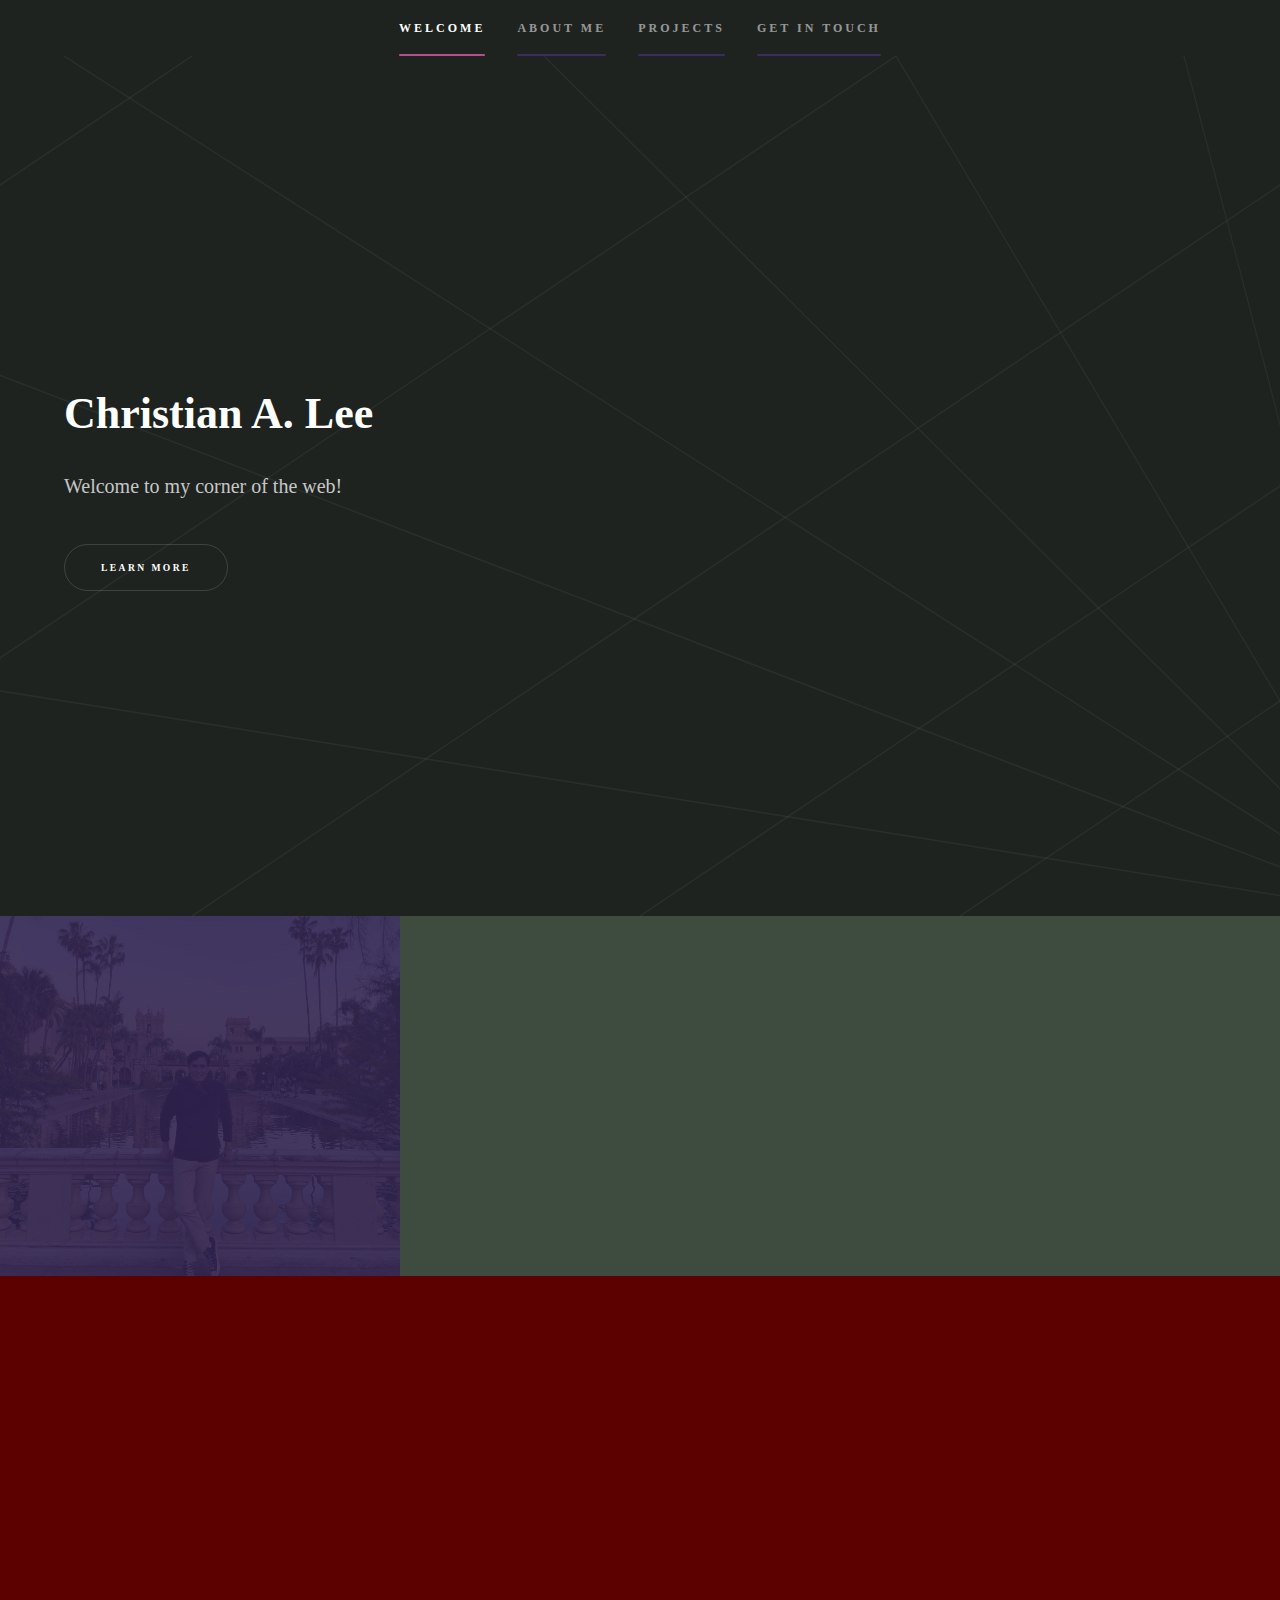
<file: index.html>
<!DOCTYPE HTML>
<html>
	<head>
		<title>Christian Lee</title>
		<meta charset="utf-8" />
		<meta name="viewport" content="width=device-width, initial-scale=1, user-scalable=no" />
		<link rel="stylesheet" href="assets/css/main.css" />
		<noscript><link rel="stylesheet" href="assets/css/noscript.css" /></noscript>
		<link rel="icon" href="favicon.ico" type="image/x-icon">

	</head>
	<body class="is-preload">

		<!-- Sidebar -->
			<section id="sidebar">
				<div class="inner">
					<nav>
						<ul>
							<li><a href="#intro">Welcome</a></li>
							<li><a href="#about">About Me</a></li>
							<li><a href="#projects">Projects</a></li>
							<!-- <li><a href="#three">Blog</a></li> -->
							<li><a href="#contact">Get in touch</a></li>
						</ul>
					</nav>
				</div>
			</section>

		<!-- Wrapper -->
			<div id="wrapper">

				<!-- Intro -->
					<section id="intro" class="wrapper style1 fullscreen fade-up">
						<div class="inner">
							<h1>Christian A. Lee</h1>
							<p>Welcome to my corner of the web!<br/>
							</p>
							<ul class="actions">
								<li><a href="#about" class="button scrolly">Learn more</a></li>
							</ul>
						</div>
					</section>

				<!-- about -->
					<section id="about" class="wrapper style2 spotlights">
						<section>
							<a href="#" class="image"><img src="images/CL_balboa_park.jpg" alt="" data-position="center center"/></a>
							<div class="content">
								<div class="inner">
									<h2>Hey!</h2>
									<p>
										Medicine. Tech. Coding. Hockey.
									</p>
									<!-- <ul class="actions">
										<li><a href="about_me.html" class="button">About Me</a></li>
									</ul> -->
								</div>
							</div>
						</section>

					</section>

				<!-- Two -->
				<section id="projects" class="wrapper style3 fade-up">
				    <div class="inner" style="text-align: center;">
				        <h2>Projects</h2>
				        <p>My many musings.</p>
				        <table style="width: 80%; margin: 0 auto; border-collapse: collapse;">
				            <tr>
				                <td style="text-align: center; padding: 20px; width: 50%; border-right: 1px solid #ccc;">
				                    <h3><a href="https://calee.shinyapps.io/hockeystatsapp/">NHL Live Application</a></h3>
									<p>Update: the legacy NHL API is now deprecated and I am in the process of updating the application with the new API.
										In the meantime, please see <a href="https://medium.com/hockey-stats/building-a-web-application-interfacing-the-nhl-api-in-r-with-shiny-b498bd0dd92c">this article</a> or <a href="https://youtu.be/S5W2ce5r694">this video</a> to learn about the old application.</p>
				                </td>
				                <td style="text-align: center; padding: 20px; width: 50%;">
				                    <h3><a href="https://medium.com/hockey-stats">Hockey Stats Medium Publication</a></h3>
									<p>Collection of data-driven articles.</p>
				                </td>
				            </tr>
				            <tr>
								<td style="text-align: center; padding: 20px; width: 50%; border-right: 1px solid #ccc;">
									<h3><a href="https://medicalanalytics.shinyapps.io/mammolocal/">3D Mammo Localization</a></h3>
									<p>Best used on a laptop/desktop.</p>
									<p>Learning tool to improve spatial understanding of breast lesions.</p>
								</td>
				                <td style="text-align: center; padding: 20px; width: 50%;">
				                    <h3><a href="https://calee.shinyapps.io/medstats/">Residency Stats</a></h3>
									<p>Interactive web application that allow users to easily view metrics of interest.
										After its release, the NRMP and other organizations have since updated their formats to include dashboards.</p>
				                </td>
				            </tr>
				            <tr>
				                <td style="text-align: center; padding: 20px; width: 50%; border-right: 1px solid #ccc;">
				                    <h3><a href="https://github.com/Christianlee19/anki_card_streak">Anki Corrects Add-on</a></h3>
									<p>Add-on that counts the number of correct cards in a row and max streak.</p>
				                </td>
				                <td style="text-align: center; padding: 20px; width: 50%;">
				                    <h3><a href="https://github.com/Christianlee19/uWorld-Heat-Map">uWorld Heatmap Extension</a></h3>
									<p>Google Chrome extension that tracks the number of completed questions displayed as a heat map.</p>
				                </td>
				            </tr>
				            <tr>
				                <td style="text-align: center; padding: 20px; width: 50%; border-right: 1px solid #ccc;">
				                    <h3>Pomodoro Timer</h3>
				                    <p>Coming soon!</p>
									<p>Productivity tool with a clean design and key functionality without all unnecessary bells and whistles.</p>
				                </td>
								<td style="text-align: center; padding: 20px; width: 50%;">
				                    <h3><a href="https://calee.shinyapps.io/timetill/">Countdown Application</a></h3>
									<p>Simple application to quickly see how much time there is in between two dates, provided in several units.</p>
				                </td>
				            </tr>
				        </table>
				    </div>
				</section>


				<!-- Four -->
					<section id="contact" class="wrapper style1 fade-up">
						<div class="inner">
							<h2>Get in touch</h2>
							<p>Feel out to reach out to me!</p>
							<div class="split style1">
								<section>
									<ul class="contact">
										<li>
											<h3>Social</h3>
											<ul class="icons">
												<li><a href="https://twitter.com/clee_med" class="icon brands fa-twitter" target="_blank"></a></li>
												<li><a href="https://github.com/Christianlee19/" class="icon brands fa-github" target="_blank"></a></li>
												<li><a href="https://www.linkedin.com/in/christian-lee-276440226/" class="icon brands fa-linkedin-in" target="_blank"></a></li>
											</ul>
										</li>
									</ul>
								</section>
							</div>
						</div>
					</section>

			</div>

		<!-- Footer -->
			<footer id="footer" class="wrapper style1-alt">
				<div class="inner">
					<ul class="menu">
						<li>&copy; Christian Lee</li>
					</ul>
				</div>
			</footer>

		<!-- Scripts -->
			<script src="assets/js/jquery.min.js"></script>
			<script src="assets/js/jquery.scrollex.min.js"></script>
			<script src="assets/js/jquery.scrolly.min.js"></script>
			<script src="assets/js/browser.min.js"></script>
			<script src="assets/js/breakpoints.min.js"></script>
			<script src="assets/js/util.js"></script>
			<script src="assets/js/main.js"></script>

	</body>
</html>
</file>
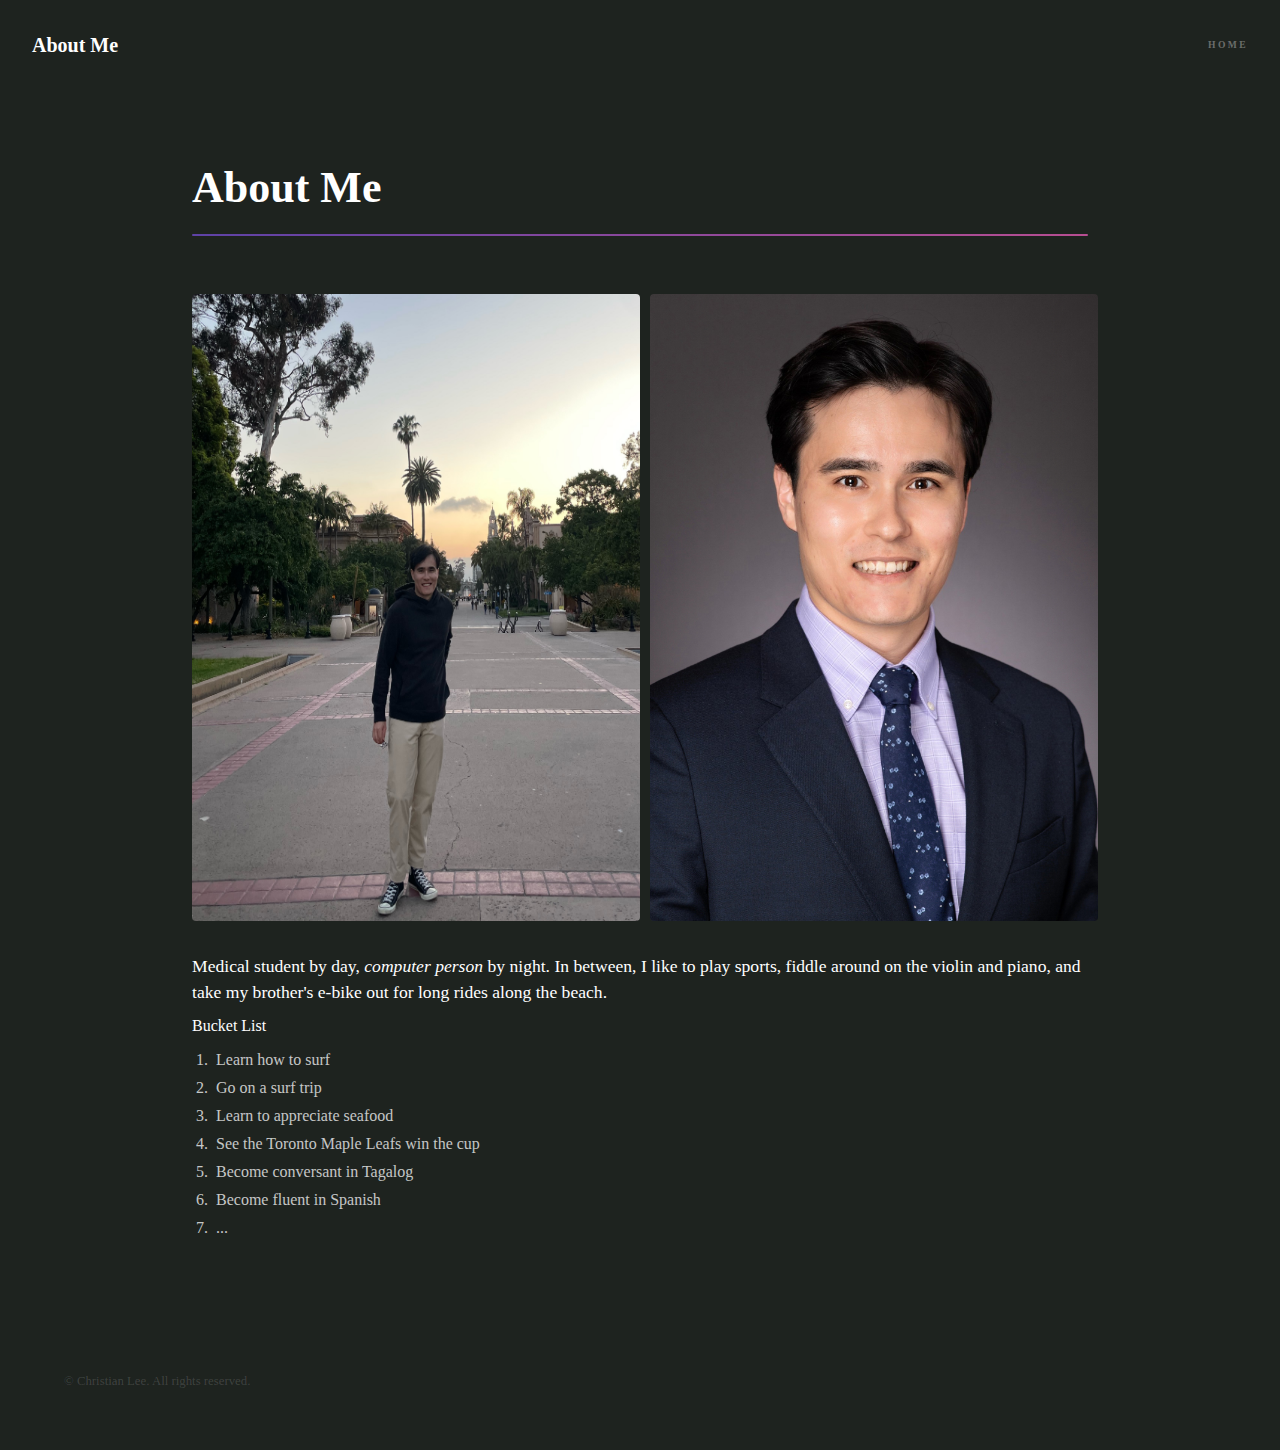
<file: about_me.html>
<!DOCTYPE HTML>
<!--
	Hyperspace by HTML5 UP
	html5up.net | @ajlkn
	Free for personal and commercial use under the CCA 3.0 license (html5up.net/license)
-->
<html>
	<head>
		<title>A Little Bit About Me</title>
		<meta charset="utf-8" />
		<meta name="viewport" content="width=device-width, initial-scale=1, user-scalable=no" />
		<link rel="stylesheet" href="assets/css/main.css" />
		<noscript><link rel="stylesheet" href="assets/css/noscript.css" /></noscript>
	</head>
	<body class="is-preload">

		<!-- Header -->
			<header id="header">
				<a href="index.html" class="title">About Me</a>
				<nav>
					<ul>
						<li><a href="index.html">Home</a></li>
						<!-- <li><a href="generic.html" class="active">Generic</a></li> -->
						<!-- <li><a href="elements.html">Elements</a></li> -->
					</ul>
				</nav>
			</header>

		<!-- Wrapper -->
			<div id="wrapper">

				<!-- Main -->
					<section id="main" class="wrapper">
						<div class="inner" style="width: 80%">
							<h1 class="major">About Me</h1>
							<div class="image fit" style="display: flex; gap: 10px;">
								<img src="images/CL_sunset.jpg" alt="" style="width: 50%;" />
								<img src="images/Lee_Christian_Headshot_2024.JPG" alt="" style="width: 50%;" />
							</div>
							<h3 style="font-weight:300">Medical student by day, <i>computer person</i> by night. In between, I like to play sports, fiddle around on the violin and piano, and take my brother's e-bike out for long rides along the beach.</h3>
							<h4 style="font-weight:300">Bucket List</h4>
							<ol>
								<li>Learn how to surf</li>
								<li>Go on a surf trip</li>
								<li>Learn to appreciate seafood</li>
								<li>See the Toronto Maple Leafs win the cup</li>
								<li>Become conversant in Tagalog</li>
								<li>Become fluent in Spanish</li>
								<li>...</li>
							</ol>
						</div>
					</section>

			</div>

		<!-- Footer -->
			<footer id="footer" class="wrapper alt">
				<div class="inner">
					<ul class="menu">
						<li>&copy; Christian Lee. All rights reserved.</li>
					</ul>
				</div>
			</footer>

		<!-- Scripts -->
			<script src="assets/js/jquery.min.js"></script>
			<script src="assets/js/jquery.scrollex.min.js"></script>
			<script src="assets/js/jquery.scrolly.min.js"></script>
			<script src="assets/js/browser.min.js"></script>
			<script src="assets/js/breakpoints.min.js"></script>
			<script src="assets/js/util.js"></script>
			<script src="assets/js/main.js"></script>

	</body>
</html>
</file>
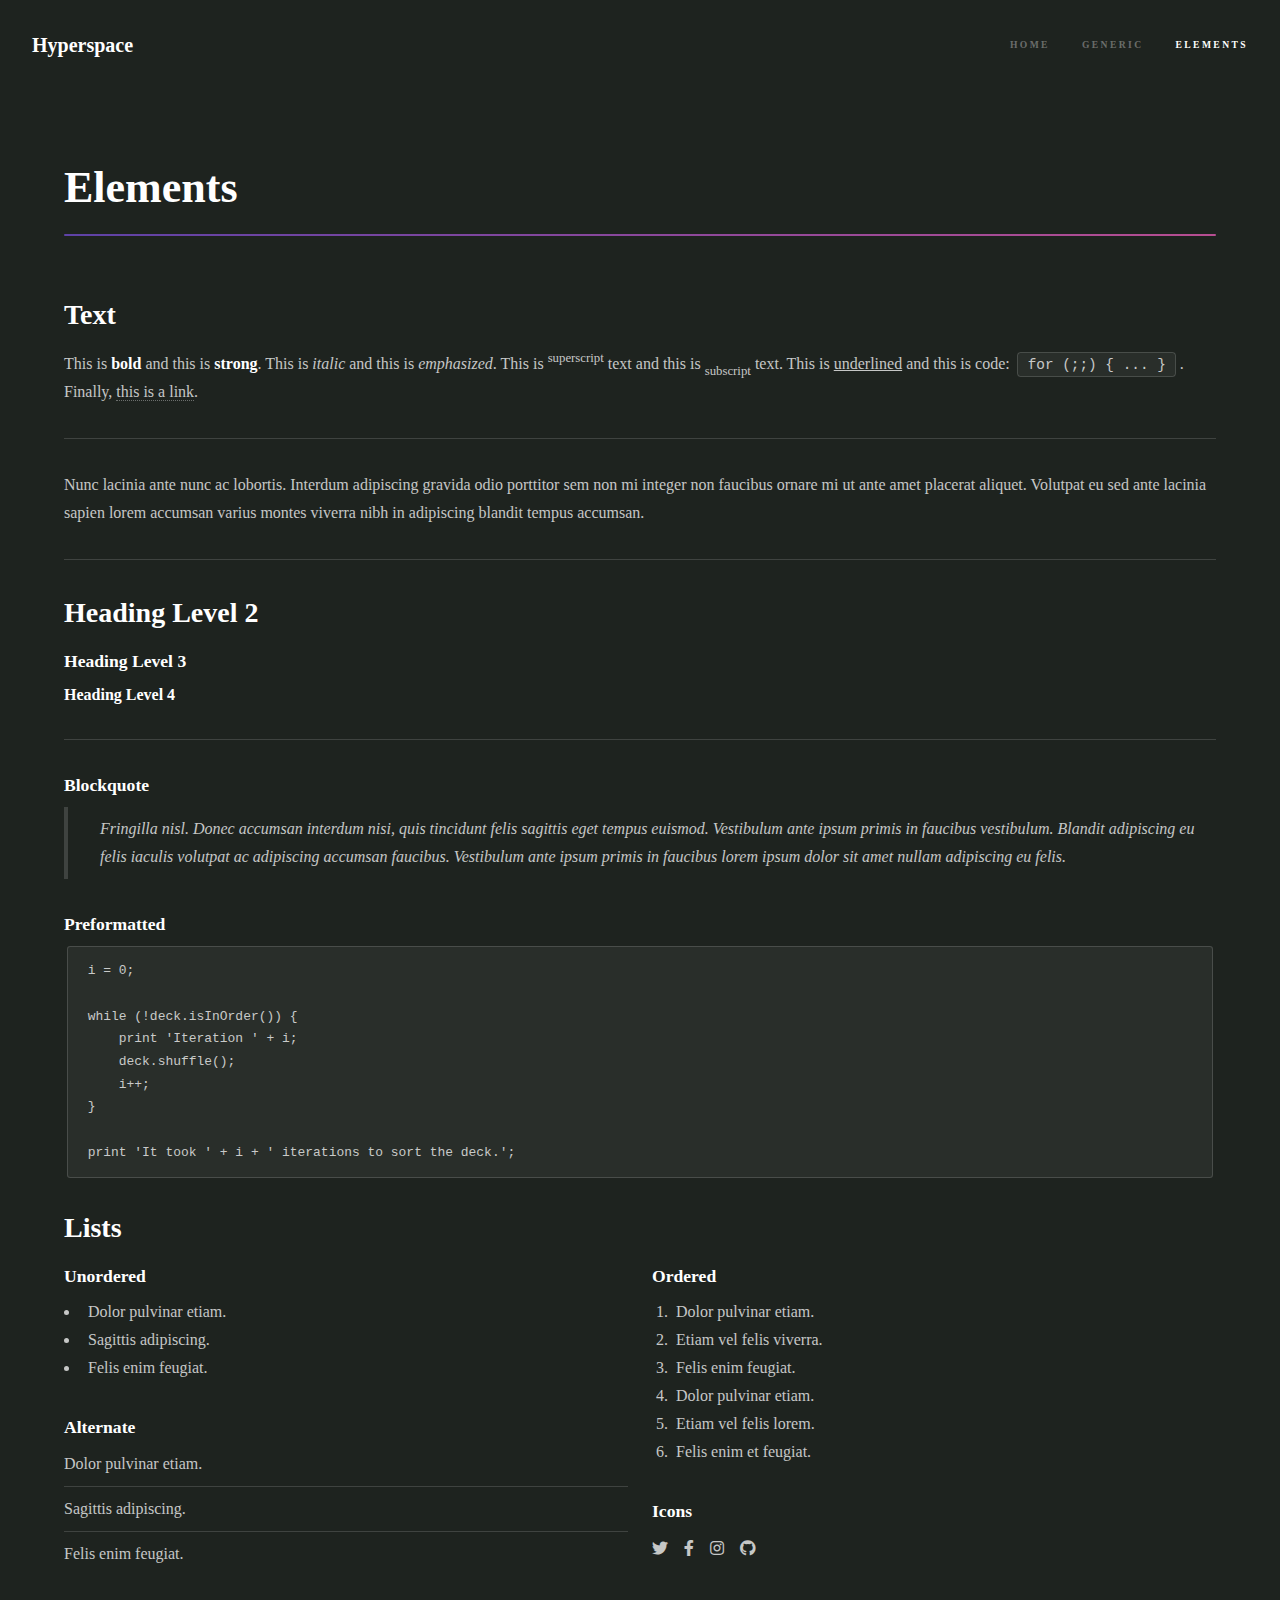
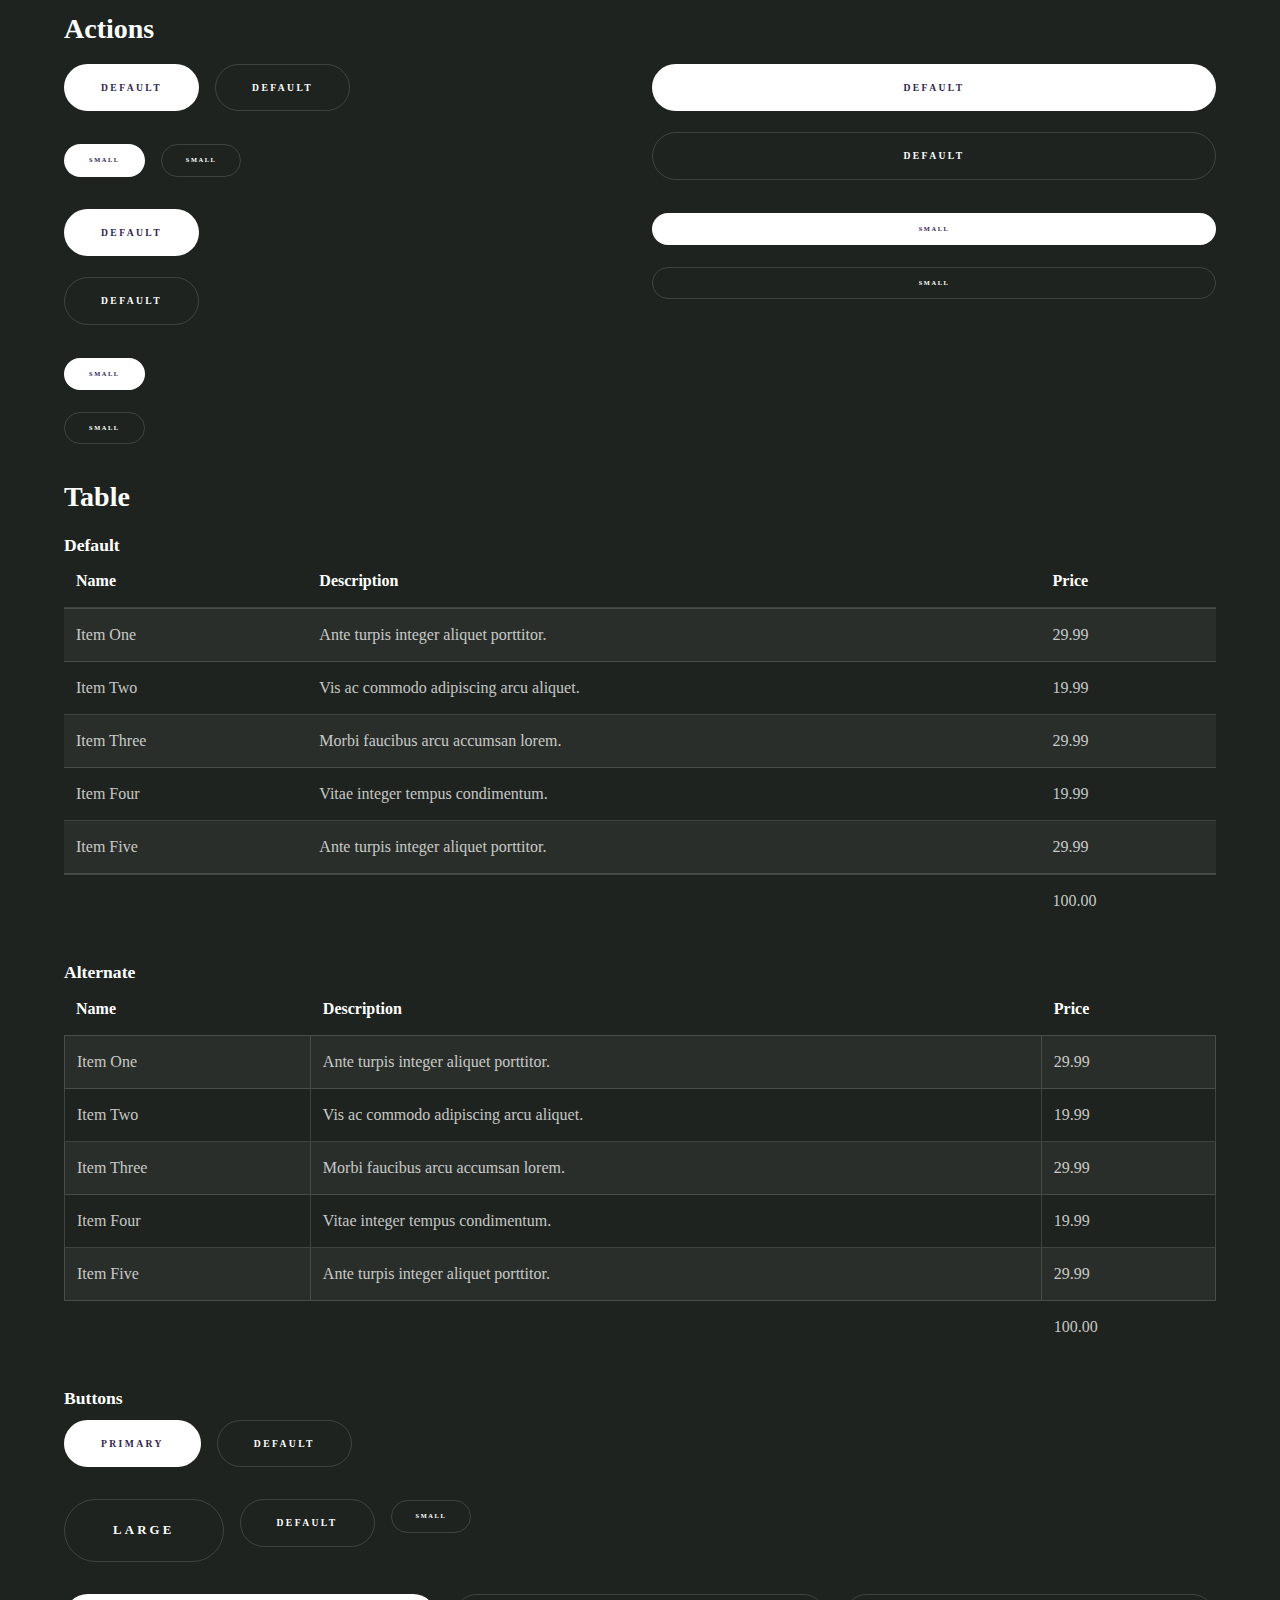
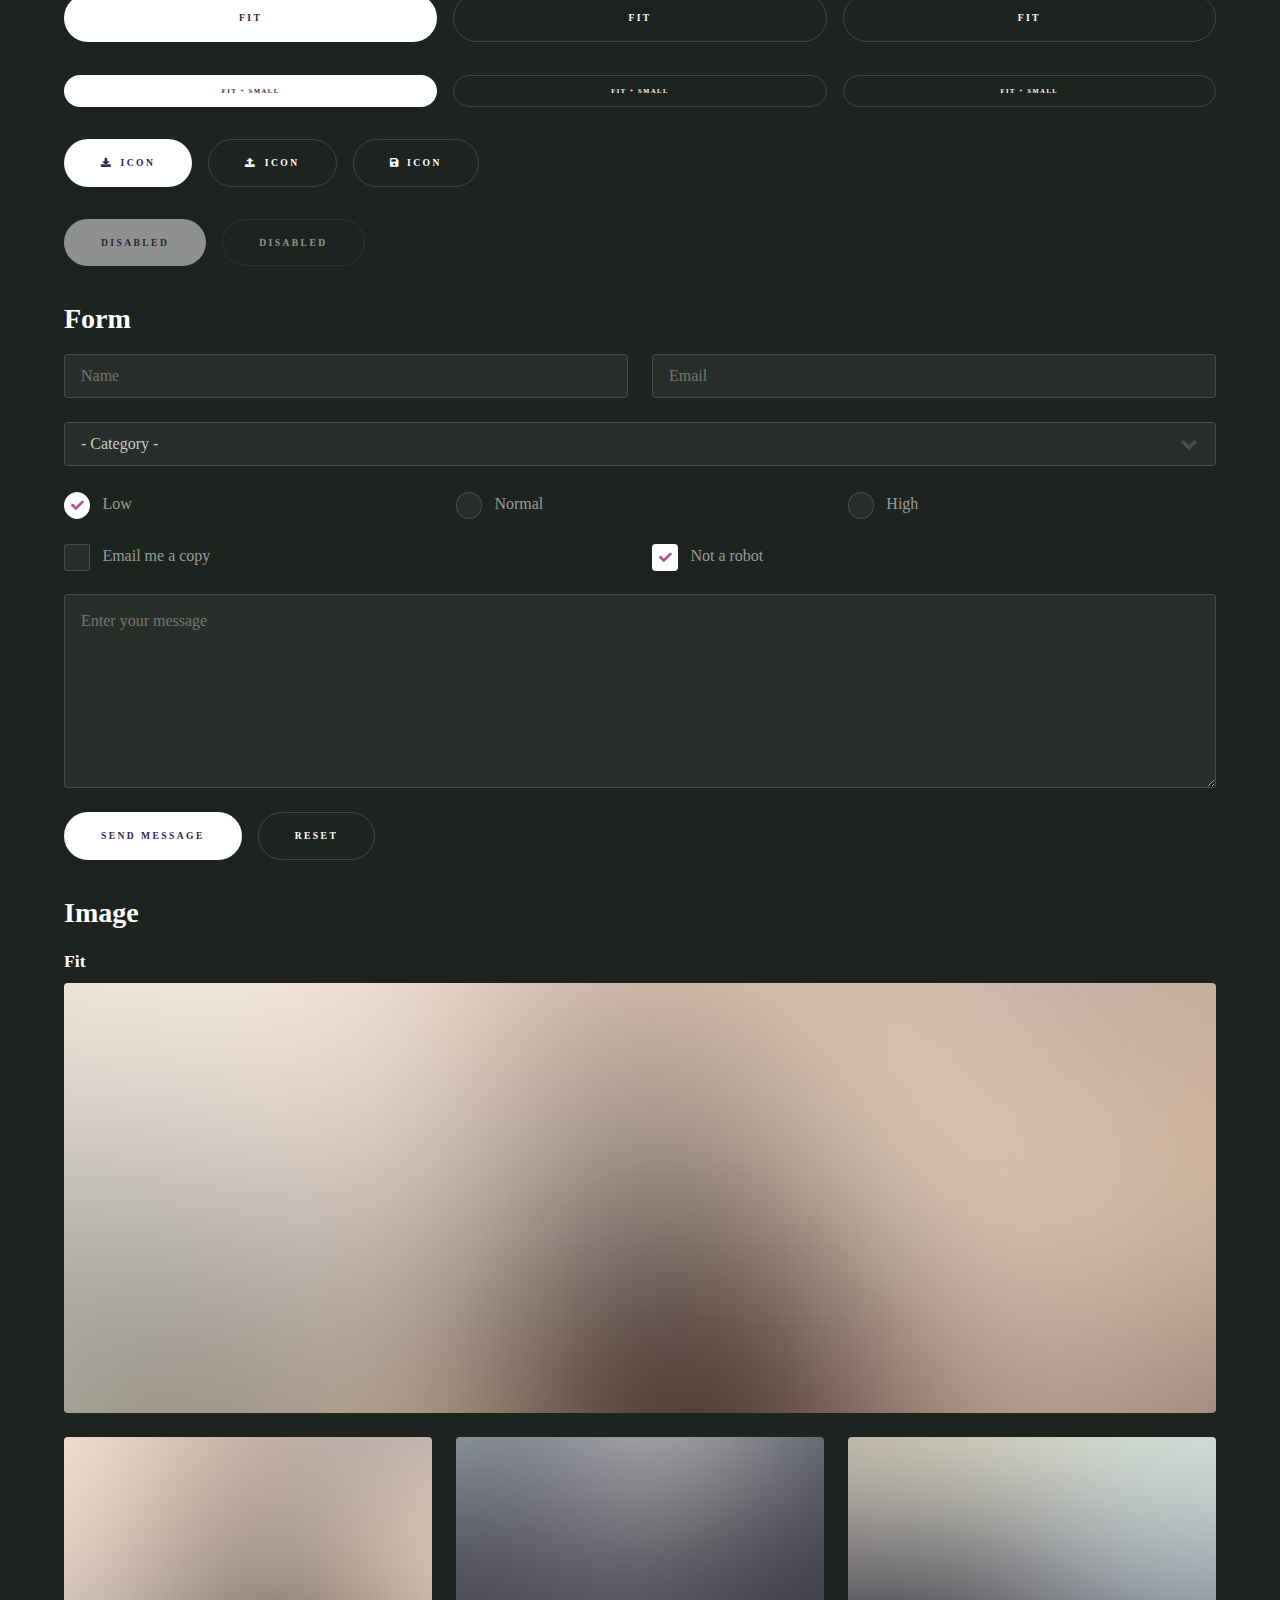
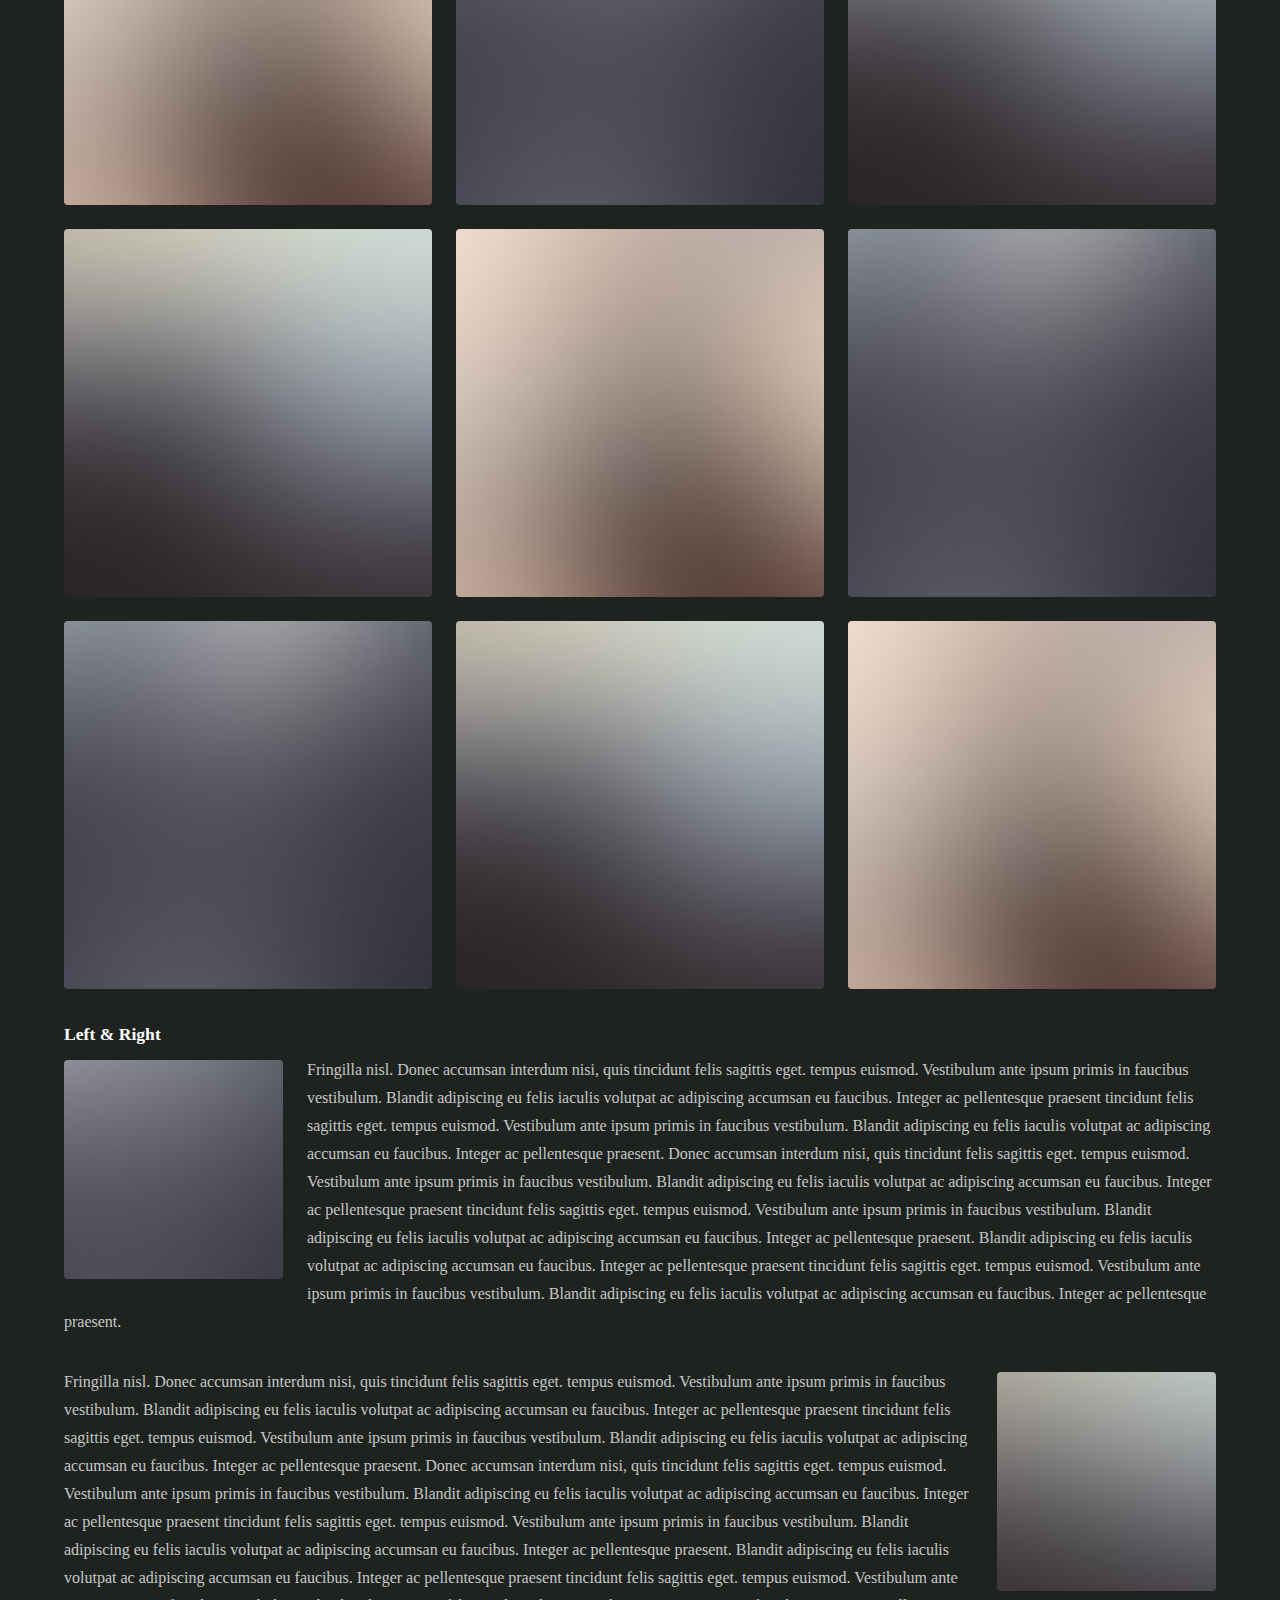
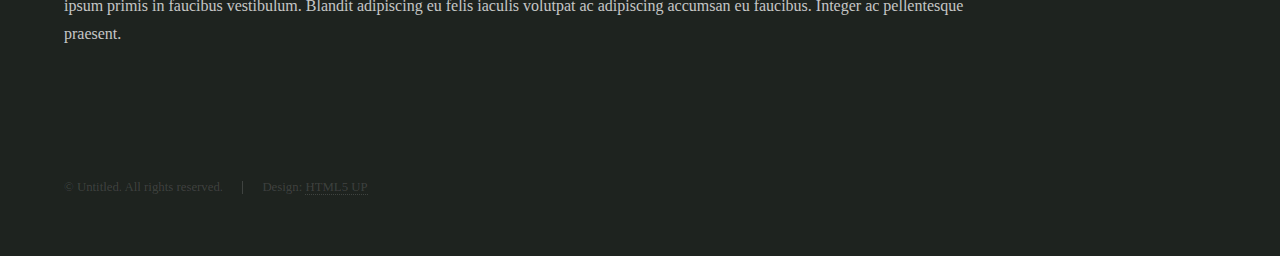
<file: elements.html>
<!DOCTYPE HTML>
<!--
	Hyperspace by HTML5 UP
	html5up.net | @ajlkn
	Free for personal and commercial use under the CCA 3.0 license (html5up.net/license)
-->
<html>
	<head>
		<title>Elements - Hyperspace by HTML5 UP</title>
		<meta charset="utf-8" />
		<meta name="viewport" content="width=device-width, initial-scale=1, user-scalable=no" />
		<link rel="stylesheet" href="assets/css/main.css" />
		<noscript><link rel="stylesheet" href="assets/css/noscript.css" /></noscript>
	</head>
	<body class="is-preload">

		<!-- Header -->
			<header id="header">
				<a href="index.html" class="title">Hyperspace</a>
				<nav>
					<ul>
						<li><a href="index.html">Home</a></li>
						<li><a href="generic.html">Generic</a></li>
						<li><a href="elements.html"  class="active">Elements</a></li>
					</ul>
				</nav>
			</header>

		<!-- Wrapper -->
			<div id="wrapper">

				<!-- Main -->
					<section id="main" class="wrapper">
						<div class="inner">
							<h1 class="major">Elements</h1>

							<!-- Text -->
								<section>
									<h2>Text</h2>
									<p>This is <b>bold</b> and this is <strong>strong</strong>. This is <i>italic</i> and this is <em>emphasized</em>.
									This is <sup>superscript</sup> text and this is <sub>subscript</sub> text.
									This is <u>underlined</u> and this is code: <code>for (;;) { ... }</code>. Finally, <a href="#">this is a link</a>.</p>
									<hr />
									<p>Nunc lacinia ante nunc ac lobortis. Interdum adipiscing gravida odio porttitor sem non mi integer non faucibus ornare mi ut ante amet placerat aliquet. Volutpat eu sed ante lacinia sapien lorem accumsan varius montes viverra nibh in adipiscing blandit tempus accumsan.</p>
									<hr />
									<h2>Heading Level 2</h2>
									<h3>Heading Level 3</h3>
									<h4>Heading Level 4</h4>
									<hr />
									<h3>Blockquote</h3>
									<blockquote>Fringilla nisl. Donec accumsan interdum nisi, quis tincidunt felis sagittis eget tempus euismod. Vestibulum ante ipsum primis in faucibus vestibulum. Blandit adipiscing eu felis iaculis volutpat ac adipiscing accumsan faucibus. Vestibulum ante ipsum primis in faucibus lorem ipsum dolor sit amet nullam adipiscing eu felis.</blockquote>
									<h3>Preformatted</h3>
									<pre><code>i = 0;

while (!deck.isInOrder()) {
    print 'Iteration ' + i;
    deck.shuffle();
    i++;
}

print 'It took ' + i + ' iterations to sort the deck.';</code></pre>
								</section>

							<!-- Lists -->
								<section>
									<h2>Lists</h2>
									<div class="row">
										<div class="col-6 col-12-medium">
											<h3>Unordered</h3>
											<ul>
												<li>Dolor pulvinar etiam.</li>
												<li>Sagittis adipiscing.</li>
												<li>Felis enim feugiat.</li>
											</ul>
											<h3>Alternate</h3>
											<ul class="alt">
												<li>Dolor pulvinar etiam.</li>
												<li>Sagittis adipiscing.</li>
												<li>Felis enim feugiat.</li>
											</ul>
										</div>
										<div class="col-6 col-12-medium">
											<h3>Ordered</h3>
											<ol>
												<li>Dolor pulvinar etiam.</li>
												<li>Etiam vel felis viverra.</li>
												<li>Felis enim feugiat.</li>
												<li>Dolor pulvinar etiam.</li>
												<li>Etiam vel felis lorem.</li>
												<li>Felis enim et feugiat.</li>
											</ol>
											<h3>Icons</h3>
											<ul class="icons">
												<li><a href="#" class="icon brands fa-twitter"><span class="label">Twitter</span></a></li>
												<li><a href="#" class="icon brands fa-facebook-f"><span class="label">Facebook</span></a></li>
												<li><a href="#" class="icon brands fa-instagram"><span class="label">Instagram</span></a></li>
												<li><a href="#" class="icon brands fa-github"><span class="label">Github</span></a></li>
											</ul>
										</div>
									</div>
									<h2>Actions</h2>
									<div class="row">
										<div class="col-6 col-12-medium">
											<ul class="actions">
												<li><a href="#" class="button primary">Default</a></li>
												<li><a href="#" class="button">Default</a></li>
											</ul>
											<ul class="actions small">
												<li><a href="#" class="button primary small">Small</a></li>
												<li><a href="#" class="button small">Small</a></li>
											</ul>
											<ul class="actions stacked">
												<li><a href="#" class="button primary">Default</a></li>
												<li><a href="#" class="button">Default</a></li>
											</ul>
											<ul class="actions stacked">
												<li><a href="#" class="button primary small">Small</a></li>
												<li><a href="#" class="button small">Small</a></li>
											</ul>
										</div>
										<div class="col-6 col-12-medium">
											<ul class="actions stacked">
												<li><a href="#" class="button primary fit">Default</a></li>
												<li><a href="#" class="button fit">Default</a></li>
											</ul>
											<ul class="actions stacked">
												<li><a href="#" class="button primary small fit">Small</a></li>
												<li><a href="#" class="button small fit">Small</a></li>
											</ul>
										</div>
									</div>
								</section>

							<!-- Table -->
								<section>
									<h2>Table</h2>
									<h3>Default</h3>
									<div class="table-wrapper">
										<table>
											<thead>
												<tr>
													<th>Name</th>
													<th>Description</th>
													<th>Price</th>
												</tr>
											</thead>
											<tbody>
												<tr>
													<td>Item One</td>
													<td>Ante turpis integer aliquet porttitor.</td>
													<td>29.99</td>
												</tr>
												<tr>
													<td>Item Two</td>
													<td>Vis ac commodo adipiscing arcu aliquet.</td>
													<td>19.99</td>
												</tr>
												<tr>
													<td>Item Three</td>
													<td> Morbi faucibus arcu accumsan lorem.</td>
													<td>29.99</td>
												</tr>
												<tr>
													<td>Item Four</td>
													<td>Vitae integer tempus condimentum.</td>
													<td>19.99</td>
												</tr>
												<tr>
													<td>Item Five</td>
													<td>Ante turpis integer aliquet porttitor.</td>
													<td>29.99</td>
												</tr>
											</tbody>
											<tfoot>
												<tr>
													<td colspan="2"></td>
													<td>100.00</td>
												</tr>
											</tfoot>
										</table>
									</div>

									<h3>Alternate</h3>
									<div class="table-wrapper">
										<table class="alt">
											<thead>
												<tr>
													<th>Name</th>
													<th>Description</th>
													<th>Price</th>
												</tr>
											</thead>
											<tbody>
												<tr>
													<td>Item One</td>
													<td>Ante turpis integer aliquet porttitor.</td>
													<td>29.99</td>
												</tr>
												<tr>
													<td>Item Two</td>
													<td>Vis ac commodo adipiscing arcu aliquet.</td>
													<td>19.99</td>
												</tr>
												<tr>
													<td>Item Three</td>
													<td> Morbi faucibus arcu accumsan lorem.</td>
													<td>29.99</td>
												</tr>
												<tr>
													<td>Item Four</td>
													<td>Vitae integer tempus condimentum.</td>
													<td>19.99</td>
												</tr>
												<tr>
													<td>Item Five</td>
													<td>Ante turpis integer aliquet porttitor.</td>
													<td>29.99</td>
												</tr>
											</tbody>
											<tfoot>
												<tr>
													<td colspan="2"></td>
													<td>100.00</td>
												</tr>
											</tfoot>
										</table>
									</div>
								</section>

							<!-- Buttons -->
								<section>
									<h3>Buttons</h3>
									<ul class="actions">
										<li><a href="#" class="button primary">Primary</a></li>
										<li><a href="#" class="button">Default</a></li>
									</ul>
									<ul class="actions">
										<li><a href="#" class="button large">Large</a></li>
										<li><a href="#" class="button">Default</a></li>
										<li><a href="#" class="button small">Small</a></li>
									</ul>
									<ul class="actions fit">
										<li><a href="#" class="button primary fit">Fit</a></li>
										<li><a href="#" class="button fit">Fit</a></li>
										<li><a href="#" class="button fit">Fit</a></li>
									</ul>
									<ul class="actions fit small">
										<li><a href="#" class="button primary fit small">Fit + Small</a></li>
										<li><a href="#" class="button fit small">Fit + Small</a></li>
										<li><a href="#" class="button fit small">Fit + Small</a></li>
									</ul>
									<ul class="actions">
										<li><a href="#" class="button primary icon solid fa-download">Icon</a></li>
										<li><a href="#" class="button icon solid fa-upload">Icon</a></li>
										<li><a href="#" class="button icon solid fa-save">Icon</a></li>
									</ul>
									<ul class="actions">
										<li><span class="button primary disabled">Disabled</span></li>
										<li><span class="button disabled">Disabled</span></li>
									</ul>
								</section>

							<!-- Form -->
								<section>
									<h2>Form</h2>
									<form method="post" action="#">
										<div class="row gtr-uniform">
											<div class="col-6 col-12-xsmall">
												<input type="text" name="demo-name" id="demo-name" value="" placeholder="Name" />
											</div>
											<div class="col-6 col-12-xsmall">
												<input type="email" name="demo-email" id="demo-email" value="" placeholder="Email" />
											</div>
											<div class="col-12">
												<select name="demo-category" id="demo-category">
													<option value="">- Category -</option>
													<option value="1">Manufacturing</option>
													<option value="1">Shipping</option>
													<option value="1">Administration</option>
													<option value="1">Human Resources</option>
												</select>
											</div>
											<div class="col-4 col-12-small">
												<input type="radio" id="demo-priority-low" name="demo-priority" checked>
												<label for="demo-priority-low">Low</label>
											</div>
											<div class="col-4 col-12-small">
												<input type="radio" id="demo-priority-normal" name="demo-priority">
												<label for="demo-priority-normal">Normal</label>
											</div>
											<div class="col-4 col-12-small">
												<input type="radio" id="demo-priority-high" name="demo-priority">
												<label for="demo-priority-high">High</label>
											</div>
											<div class="col-6 col-12-small">
												<input type="checkbox" id="demo-copy" name="demo-copy">
												<label for="demo-copy">Email me a copy</label>
											</div>
											<div class="col-6 col-12-small">
												<input type="checkbox" id="demo-human" name="demo-human" checked>
												<label for="demo-human">Not a robot</label>
											</div>
											<div class="col-12">
												<textarea name="demo-message" id="demo-message" placeholder="Enter your message" rows="6"></textarea>
											</div>
											<div class="col-12">
												<ul class="actions">
													<li><input type="submit" value="Send Message" class="primary" /></li>
													<li><input type="reset" value="Reset" /></li>
												</ul>
											</div>
										</div>
									</form>
								</section>

							<!-- Image -->
								<section>
									<h2>Image</h2>
									<h3>Fit</h3>
									<div class="box alt">
										<div class="row gtr-uniform">
											<div class="col-12"><span class="image fit"><img src="images/pic04.jpg" alt="" /></span></div>
											<div class="col-4"><span class="image fit"><img src="images/pic01.jpg" alt="" /></span></div>
											<div class="col-4"><span class="image fit"><img src="images/pic02.jpg" alt="" /></span></div>
											<div class="col-4"><span class="image fit"><img src="images/pic03.jpg" alt="" /></span></div>
											<div class="col-4"><span class="image fit"><img src="images/pic03.jpg" alt="" /></span></div>
											<div class="col-4"><span class="image fit"><img src="images/pic01.jpg" alt="" /></span></div>
											<div class="col-4"><span class="image fit"><img src="images/pic02.jpg" alt="" /></span></div>
											<div class="col-4"><span class="image fit"><img src="images/pic02.jpg" alt="" /></span></div>
											<div class="col-4"><span class="image fit"><img src="images/pic03.jpg" alt="" /></span></div>
											<div class="col-4"><span class="image fit"><img src="images/pic01.jpg" alt="" /></span></div>
										</div>
									</div>
									<h3>Left &amp; Right</h3>
									<p><span class="image left"><img src="images/pic05.jpg" alt="" /></span>Fringilla nisl. Donec accumsan interdum nisi, quis tincidunt felis sagittis eget. tempus euismod. Vestibulum ante ipsum primis in faucibus vestibulum. Blandit adipiscing eu felis iaculis volutpat ac adipiscing accumsan eu faucibus. Integer ac pellentesque praesent tincidunt felis sagittis eget. tempus euismod. Vestibulum ante ipsum primis in faucibus vestibulum. Blandit adipiscing eu felis iaculis volutpat ac adipiscing accumsan eu faucibus. Integer ac pellentesque praesent. Donec accumsan interdum nisi, quis tincidunt felis sagittis eget. tempus euismod. Vestibulum ante ipsum primis in faucibus vestibulum. Blandit adipiscing eu felis iaculis volutpat ac adipiscing accumsan eu faucibus. Integer ac pellentesque praesent tincidunt felis sagittis eget. tempus euismod. Vestibulum ante ipsum primis in faucibus vestibulum. Blandit adipiscing eu felis iaculis volutpat ac adipiscing accumsan eu faucibus. Integer ac pellentesque praesent. Blandit adipiscing eu felis iaculis volutpat ac adipiscing accumsan eu faucibus. Integer ac pellentesque praesent tincidunt felis sagittis eget. tempus euismod. Vestibulum ante ipsum primis in faucibus vestibulum. Blandit adipiscing eu felis iaculis volutpat ac adipiscing accumsan eu faucibus. Integer ac pellentesque praesent.</p>
									<p><span class="image right"><img src="images/pic06.jpg" alt="" /></span>Fringilla nisl. Donec accumsan interdum nisi, quis tincidunt felis sagittis eget. tempus euismod. Vestibulum ante ipsum primis in faucibus vestibulum. Blandit adipiscing eu felis iaculis volutpat ac adipiscing accumsan eu faucibus. Integer ac pellentesque praesent tincidunt felis sagittis eget. tempus euismod. Vestibulum ante ipsum primis in faucibus vestibulum. Blandit adipiscing eu felis iaculis volutpat ac adipiscing accumsan eu faucibus. Integer ac pellentesque praesent. Donec accumsan interdum nisi, quis tincidunt felis sagittis eget. tempus euismod. Vestibulum ante ipsum primis in faucibus vestibulum. Blandit adipiscing eu felis iaculis volutpat ac adipiscing accumsan eu faucibus. Integer ac pellentesque praesent tincidunt felis sagittis eget. tempus euismod. Vestibulum ante ipsum primis in faucibus vestibulum. Blandit adipiscing eu felis iaculis volutpat ac adipiscing accumsan eu faucibus. Integer ac pellentesque praesent. Blandit adipiscing eu felis iaculis volutpat ac adipiscing accumsan eu faucibus. Integer ac pellentesque praesent tincidunt felis sagittis eget. tempus euismod. Vestibulum ante ipsum primis in faucibus vestibulum. Blandit adipiscing eu felis iaculis volutpat ac adipiscing accumsan eu faucibus. Integer ac pellentesque praesent.</p>
								</section>

						</div>
					</section>

			</div>

		<!-- Footer -->
			<footer id="footer" class="wrapper alt">
				<div class="inner">
					<ul class="menu">
						<li>&copy; Untitled. All rights reserved.</li><li>Design: <a href="http://html5up.net">HTML5 UP</a></li>
					</ul>
				</div>
			</footer>

		<!-- Scripts -->
			<script src="assets/js/jquery.min.js"></script>
			<script src="assets/js/jquery.scrollex.min.js"></script>
			<script src="assets/js/jquery.scrolly.min.js"></script>
			<script src="assets/js/browser.min.js"></script>
			<script src="assets/js/breakpoints.min.js"></script>
			<script src="assets/js/util.js"></script>
			<script src="assets/js/main.js"></script>

	</body>
</html>
</file>
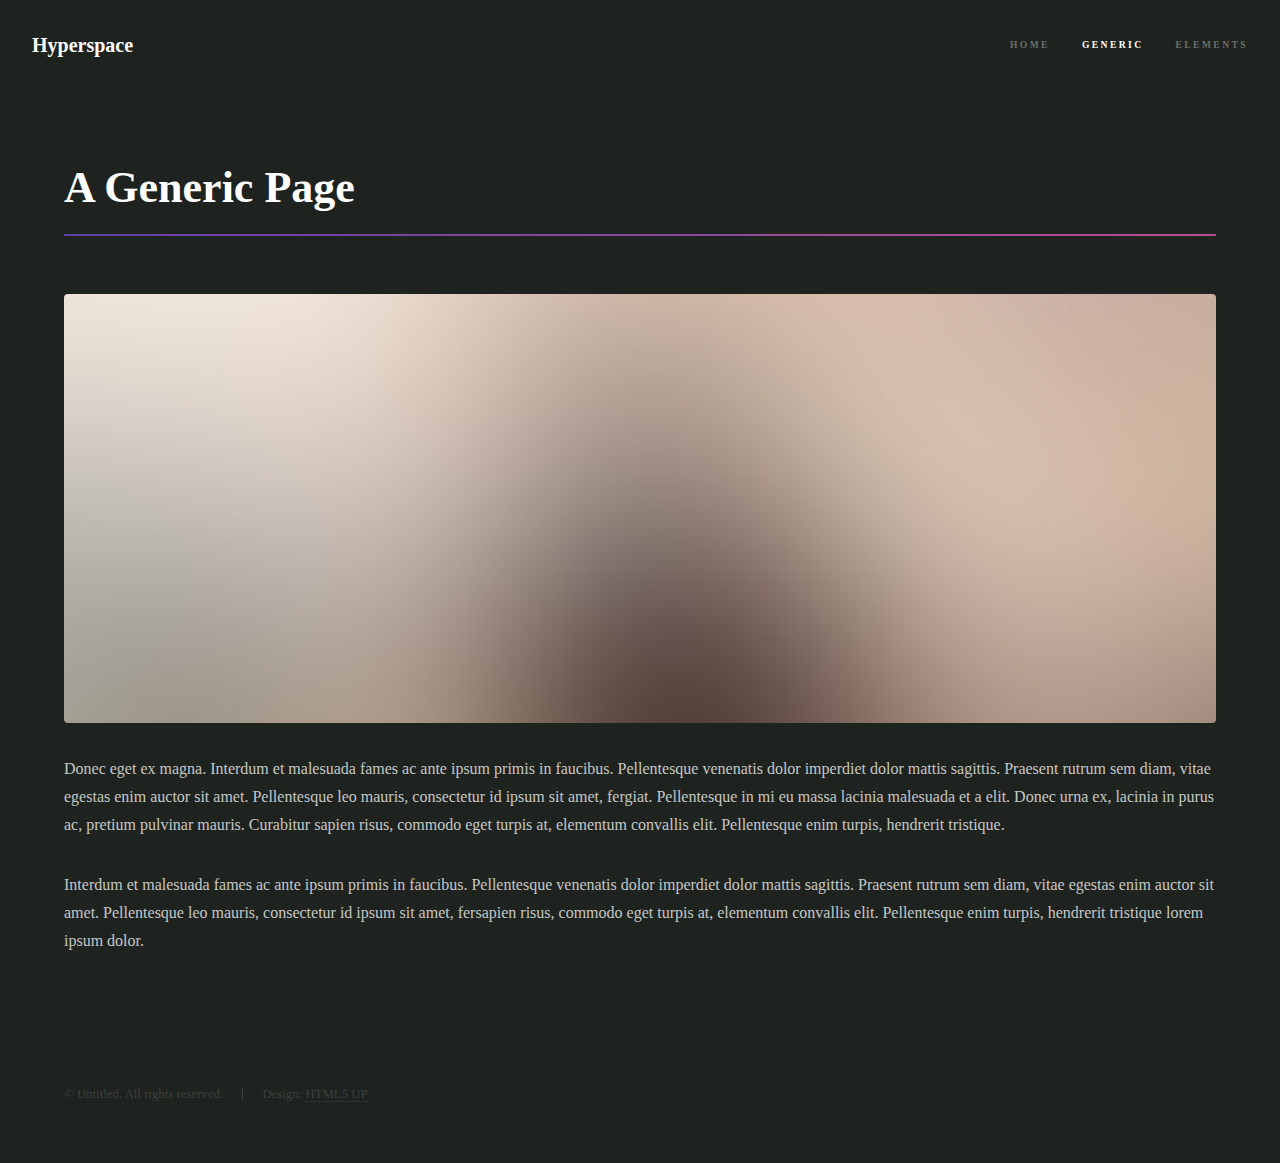
<file: generic.html>
<!DOCTYPE HTML>
<!--
	Hyperspace by HTML5 UP
	html5up.net | @ajlkn
	Free for personal and commercial use under the CCA 3.0 license (html5up.net/license)
-->
<html>
	<head>
		<title>Generic - Hyperspace by HTML5 UP</title>
		<meta charset="utf-8" />
		<meta name="viewport" content="width=device-width, initial-scale=1, user-scalable=no" />
		<link rel="stylesheet" href="assets/css/main.css" />
		<noscript><link rel="stylesheet" href="assets/css/noscript.css" /></noscript>
	</head>
	<body class="is-preload">

		<!-- Header -->
			<header id="header">
				<a href="index.html" class="title">Hyperspace</a>
				<nav>
					<ul>
						<li><a href="index.html">Home</a></li>
						<li><a href="generic.html" class="active">Generic</a></li>
						<li><a href="elements.html">Elements</a></li>
					</ul>
				</nav>
			</header>

		<!-- Wrapper -->
			<div id="wrapper">

				<!-- Main -->
					<section id="main" class="wrapper">
						<div class="inner">
							<h1 class="major">A Generic Page</h1>
							<span class="image fit"><img src="images/pic04.jpg" alt="" /></span>
							<p>Donec eget ex magna. Interdum et malesuada fames ac ante ipsum primis in faucibus. Pellentesque venenatis dolor imperdiet dolor mattis sagittis. Praesent rutrum sem diam, vitae egestas enim auctor sit amet. Pellentesque leo mauris, consectetur id ipsum sit amet, fergiat. Pellentesque in mi eu massa lacinia malesuada et a elit. Donec urna ex, lacinia in purus ac, pretium pulvinar mauris. Curabitur sapien risus, commodo eget turpis at, elementum convallis elit. Pellentesque enim turpis, hendrerit tristique.</p>
							<p>Interdum et malesuada fames ac ante ipsum primis in faucibus. Pellentesque venenatis dolor imperdiet dolor mattis sagittis. Praesent rutrum sem diam, vitae egestas enim auctor sit amet. Pellentesque leo mauris, consectetur id ipsum sit amet, fersapien risus, commodo eget turpis at, elementum convallis elit. Pellentesque enim turpis, hendrerit tristique lorem ipsum dolor.</p>
						</div>
					</section>

			</div>

		<!-- Footer -->
			<footer id="footer" class="wrapper alt">
				<div class="inner">
					<ul class="menu">
						<li>&copy; Untitled. All rights reserved.</li><li>Design: <a href="http://html5up.net">HTML5 UP</a></li>
					</ul>
				</div>
			</footer>

		<!-- Scripts -->
			<script src="assets/js/jquery.min.js"></script>
			<script src="assets/js/jquery.scrollex.min.js"></script>
			<script src="assets/js/jquery.scrolly.min.js"></script>
			<script src="assets/js/browser.min.js"></script>
			<script src="assets/js/breakpoints.min.js"></script>
			<script src="assets/js/util.js"></script>
			<script src="assets/js/main.js"></script>

	</body>
</html>
</file>
<file: assets/css/noscript.css>
/*
	Hyperspace by HTML5 UP
	html5up.net | @ajlkn
	Free for personal and commercial use under the CCA 3.0 license (html5up.net/license)
*/

/* Spotlights */

	.spotlights > section > .image:before {
		opacity: 0 !important;
	}

	.spotlights > section > .content > .inner {
		-moz-transform: none !important;
		-webkit-transform: none !important;
		-ms-transform: none !important;
		transform: none !important;
		opacity: 1 !important;
	}

/* Wrapper */

	.wrapper > .inner {
		opacity: 1 !important;
		-moz-transform: none !important;
		-webkit-transform: none !important;
		-ms-transform: none !important;
		transform: none !important;
	}

/* Sidebar */

	#sidebar > .inner {
		opacity: 1 !important;
	}

	#sidebar nav > ul > li {
		-moz-transform: none !important;
		-webkit-transform: none !important;
		-ms-transform: none !important;
		transform: none !important;
		opacity: 1 !important;
	}
</file>
<file: assets/css/main.css>
@import url(fontawesome-all.min.css);

/*
	Hyperspace by HTML5 UP
	html5up.net | @ajlkn
	Free for personal and commercial use under the CCA 3.0 license (html5up.net/license)
*/

html, body, div, span, applet, object,
iframe, h1, h2, h3, h4, h5, h6, p, blockquote,
pre, a, abbr, acronym, address, big, cite,
code, del, dfn, em, img, ins, kbd, q, s, samp,
small, strike, strong, sub, sup, tt, var, b,
u, i, center, dl, dt, dd, ol, ul, li, fieldset,
form, label, legend, table, caption, tbody,
tfoot, thead, tr, th, td, article, aside,
canvas, details, embed, figure, figcaption,
footer, header, hgroup, menu, nav, output, ruby,
section, summary, time, mark, audio, video {
	margin: 0;
	padding: 0;
	border: 0;
	font-size: 100%;
	font: inherit;
	vertical-align: baseline;}

article, aside, details, figcaption, figure,
footer, header, hgroup, menu, nav, section {
	display: block;}

body {
	line-height: 1;
}

ol, ul {
	list-style: none;
}

blockquote, q {
	quotes: none;
}

	blockquote:before, blockquote:after, q:before, q:after {
		content: '';
		content: none;
	}

table {
	border-collapse: collapse;
	border-spacing: 0;
}

body {
	-webkit-text-size-adjust: none;
}

mark {
	background-color: transparent;
	color: inherit;
}

input::-moz-focus-inner {
	border: 0;
	padding: 0;
}

input, select, textarea {
	-moz-appearance: none;
	-webkit-appearance: none;
	-ms-appearance: none;
	appearance: none;
}

/* Basic */

	@-ms-viewport {
		width: device-width;
	}

	body {
		-ms-overflow-style: scrollbar;
	}

	@media screen and (max-width: 480px) {

		html, body {
			min-width: 320px;
		}

	}

	html {
		box-sizing: border-box;
	}

	*, *:before, *:after {
		box-sizing: inherit;
	}

	body {
		background: #1e231f;
	}

		body.is-preload *, body.is-preload *:before, body.is-preload *:after {
			-moz-animation: none !important;
			-webkit-animation: none !important;
			-ms-animation: none !important;
			animation: none !important;
			-moz-transition: none !important;
			-webkit-transition: none !important;
			-ms-transition: none !important;
			transition: none !important;
		}

/* Type */

	body, input, select, textarea {
		color: rgba(255, 255, 255, 0.75);
		font-family: Roboto;
		font-size: 16.5pt;
		font-weight: 300;
		line-height: 1.75;
	}

		@media screen and (max-width: 1680px) {

			body, input, select, textarea {
				font-size: 13pt;
			}

		}

		@media screen and (max-width: 1280px) {

			body, input, select, textarea {
				font-size: 12pt;
			}

		}

		@media screen and (max-width: 360px) {

			body, input, select, textarea {
				font-size: 11pt;
			}

		}

	a {
		-moz-transition: color 0.2s ease, border-bottom-color 0.2s ease;
		-webkit-transition: color 0.2s ease, border-bottom-color 0.2s ease;
		-ms-transition: color 0.2s ease, border-bottom-color 0.2s ease;
		transition: color 0.2s ease, border-bottom-color 0.2s ease;
		border-bottom: dotted 1px rgba(255, 255, 255, 0.35);
		color: inherit;
		text-decoration: none;
	}

		a:hover {
			border-bottom-color: transparent;
			color: #ffffff;
		}

	strong, b {
		color: #ffffff;
		font-weight: bold;
	}

	em, i {
		font-style: italic;
	}

	p {
		margin: 0 0 2em 0;
	}

	h1, h2, h3, h4, h5, h6 {
		color: #ffffff;
		font-weight: bold;
		line-height: 1.5;
		margin: 0 0 0.5em 0;
	}

		h1 a, h2 a, h3 a, h4 a, h5 a, h6 a {
			color: inherit;
			text-decoration: none;
		}

	h1 {
		font-size: 2.75em;
	}

		h1.major {
			margin: 0 0 1.3em 0;
			position: relative;
			padding-bottom: 0.35em;
		}

			h1.major:after {
				background-image: -moz-linear-gradient(to right, #5e42a6, #b74e91);
				background-image: -webkit-linear-gradient(to right, #5e42a6, #b74e91);
				background-image: -ms-linear-gradient(to right, #5e42a6, #b74e91);
				background-image: linear-gradient(to right, #5e42a6, #b74e91);
				-moz-transition: max-width 0.2s ease;
				-webkit-transition: max-width 0.2s ease;
				-ms-transition: max-width 0.2s ease;
				transition: max-width 0.2s ease;
				border-radius: 0.2em;
				bottom: 0;
				content: '';
				height: 0.05em;
				position: absolute;
				right: 0;
				width: 100%;
			}

	h2 {
		font-size: 1.75em;
	}

	h3 {
		font-size: 1.1em;
	}

	h4 {
		font-size: 1em;
	}

	h5 {
		font-size: 0.8em;
	}

	h6 {
		font-size: 0.6em;
	}

	@media screen and (max-width: 736px) {

		h1 {
			font-size: 2em;
		}

		h2 {
			font-size: 1.25em;
		}

		h3 {
			font-size: 1em;
		}

		h4 {
			font-size: 0.8em;
		}

		h5 {
			font-size: 0.6em;
		}

		h6 {
			font-size: 0.6em;
		}

	}

	sub {
		font-size: 0.8em;
		position: relative;
		top: 0.5em;
	}

	sup {
		font-size: 0.8em;
		position: relative;
		top: -0.5em;
	}

	blockquote {
		border-left: solid 4px rgba(255, 255, 255, 0.15);
		font-style: italic;
		margin: 0 0 2em 0;
		padding: 0.5em 0 0.5em 2em;
	}

	code {
		background: rgba(255, 255, 255, 0.05);
		border-radius: 0.25em;
		border: solid 1px rgba(255, 255, 255, 0.15);
		font-family: "Courier New", monospace;
		font-size: 0.9em;
		margin: 0 0.25em;
		padding: 0.25em 0.65em;
	}

	pre {
		-webkit-overflow-scrolling: touch;
		font-family: "Courier New", monospace;
		font-size: 0.9em;
		margin: 0 0 2em 0;
	}

		pre code {
			display: block;
			line-height: 1.75em;
			padding: 1em 1.5em;
			overflow-x: auto;
		}

	hr {
		border: 0;
		border-bottom: solid 1px rgba(255, 255, 255, 0.15);
		margin: 2em 0;
	}

		hr.major {
			margin: 3em 0;
		}

	.align-left {
		text-align: left;
	}

	.align-center {
		text-align: center;
	}

	.align-right {
		text-align: right;
	}

/* Row */

	.row {
		display: flex;
		flex-wrap: wrap;
		box-sizing: border-box;
		align-items: stretch;
	}

		.row > * {
			box-sizing: border-box;
		}

		.row.gtr-uniform > * > :last-child {
			margin-bottom: 0;
		}

		.row.aln-left {
			justify-content: flex-start;
		}

		.row.aln-center {
			justify-content: center;
		}

		.row.aln-right {
			justify-content: flex-end;
		}

		.row.aln-top {
			align-items: flex-start;
		}

		.row.aln-middle {
			align-items: center;
		}

		.row.aln-bottom {
			align-items: flex-end;
		}

		.row > .imp {
			order: -1;
		}

		.row > .col-1 {
			width: 8.33333%;
		}

		.row > .off-1 {
			margin-left: 8.33333%;
		}

		.row > .col-2 {
			width: 16.66667%;
		}

		.row > .off-2 {
			margin-left: 16.66667%;
		}

		.row > .col-3 {
			width: 25%;
		}

		.row > .off-3 {
			margin-left: 25%;
		}

		.row > .col-4 {
			width: 33.33333%;
		}

		.row > .off-4 {
			margin-left: 33.33333%;
		}

		.row > .col-5 {
			width: 41.66667%;
		}

		.row > .off-5 {
			margin-left: 41.66667%;
		}

		.row > .col-6 {
			width: 50%;
		}

		.row > .off-6 {
			margin-left: 50%;
		}

		.row > .col-7 {
			width: 58.33333%;
		}

		.row > .off-7 {
			margin-left: 58.33333%;
		}

		.row > .col-8 {
			width: 66.66667%;
		}

		.row > .off-8 {
			margin-left: 66.66667%;
		}

		.row > .col-9 {
			width: 75%;
		}

		.row > .off-9 {
			margin-left: 75%;
		}

		.row > .col-10 {
			width: 83.33333%;
		}

		.row > .off-10 {
			margin-left: 83.33333%;
		}

		.row > .col-11 {
			width: 91.66667%;
		}

		.row > .off-11 {
			margin-left: 91.66667%;
		}

		.row > .col-12 {
			width: 100%;
		}

		.row > .off-12 {
			margin-left: 100%;
		}

		.row.gtr-0 {
			margin-top: 0;
			margin-left: 0em;
		}

			.row.gtr-0 > * {
				padding: 0 0 0 0em;
			}

			.row.gtr-0.gtr-uniform {
				margin-top: 0em;
			}

				.row.gtr-0.gtr-uniform > * {
					padding-top: 0em;
				}

		.row.gtr-25 {
			margin-top: 0;
			margin-left: -0.375em;
		}

			.row.gtr-25 > * {
				padding: 0 0 0 0.375em;
			}

			.row.gtr-25.gtr-uniform {
				margin-top: -0.375em;
			}

				.row.gtr-25.gtr-uniform > * {
					padding-top: 0.375em;
				}

		.row.gtr-50 {
			margin-top: 0;
			margin-left: -0.75em;
		}

			.row.gtr-50 > * {
				padding: 0 0 0 0.75em;
			}

			.row.gtr-50.gtr-uniform {
				margin-top: -0.75em;
			}

				.row.gtr-50.gtr-uniform > * {
					padding-top: 0.75em;
				}

		.row {
			margin-top: 0;
			margin-left: -1.5em;
		}

			.row > * {
				padding: 0 0 0 1.5em;
			}

			.row.gtr-uniform {
				margin-top: -1.5em;
			}

				.row.gtr-uniform > * {
					padding-top: 1.5em;
				}

		.row.gtr-150 {
			margin-top: 0;
			margin-left: -2.25em;
		}

			.row.gtr-150 > * {
				padding: 0 0 0 2.25em;
			}

			.row.gtr-150.gtr-uniform {
				margin-top: -2.25em;
			}

				.row.gtr-150.gtr-uniform > * {
					padding-top: 2.25em;
				}

		.row.gtr-200 {
			margin-top: 0;
			margin-left: -3em;
		}

			.row.gtr-200 > * {
				padding: 0 0 0 3em;
			}

			.row.gtr-200.gtr-uniform {
				margin-top: -3em;
			}

				.row.gtr-200.gtr-uniform > * {
					padding-top: 3em;
				}

		@media screen and (max-width: 1680px) {

			.row {
				display: flex;
				flex-wrap: wrap;
				box-sizing: border-box;
				align-items: stretch;
			}

				.row > * {
					box-sizing: border-box;
				}

				.row.gtr-uniform > * > :last-child {
					margin-bottom: 0;
				}

				.row.aln-left {
					justify-content: flex-start;
				}

				.row.aln-center {
					justify-content: center;
				}

				.row.aln-right {
					justify-content: flex-end;
				}

				.row.aln-top {
					align-items: flex-start;
				}

				.row.aln-middle {
					align-items: center;
				}

				.row.aln-bottom {
					align-items: flex-end;
				}

				.row > .imp-xlarge {
					order: -1;
				}

				.row > .col-1-xlarge {
					width: 8.33333%;
				}

				.row > .off-1-xlarge {
					margin-left: 8.33333%;
				}

				.row > .col-2-xlarge {
					width: 16.66667%;
				}

				.row > .off-2-xlarge {
					margin-left: 16.66667%;
				}

				.row > .col-3-xlarge {
					width: 25%;
				}

				.row > .off-3-xlarge {
					margin-left: 25%;
				}

				.row > .col-4-xlarge {
					width: 33.33333%;
				}

				.row > .off-4-xlarge {
					margin-left: 33.33333%;
				}

				.row > .col-5-xlarge {
					width: 41.66667%;
				}

				.row > .off-5-xlarge {
					margin-left: 41.66667%;
				}

				.row > .col-6-xlarge {
					width: 50%;
				}

				.row > .off-6-xlarge {
					margin-left: 50%;
				}

				.row > .col-7-xlarge {
					width: 58.33333%;
				}

				.row > .off-7-xlarge {
					margin-left: 58.33333%;
				}

				.row > .col-8-xlarge {
					width: 66.66667%;
				}

				.row > .off-8-xlarge {
					margin-left: 66.66667%;
				}

				.row > .col-9-xlarge {
					width: 75%;
				}

				.row > .off-9-xlarge {
					margin-left: 75%;
				}

				.row > .col-10-xlarge {
					width: 83.33333%;
				}

				.row > .off-10-xlarge {
					margin-left: 83.33333%;
				}

				.row > .col-11-xlarge {
					width: 91.66667%;
				}

				.row > .off-11-xlarge {
					margin-left: 91.66667%;
				}

				.row > .col-12-xlarge {
					width: 100%;
				}

				.row > .off-12-xlarge {
					margin-left: 100%;
				}

				.row.gtr-0 {
					margin-top: 0;
					margin-left: 0em;
				}

					.row.gtr-0 > * {
						padding: 0 0 0 0em;
					}

					.row.gtr-0.gtr-uniform {
						margin-top: 0em;
					}

						.row.gtr-0.gtr-uniform > * {
							padding-top: 0em;
						}

				.row.gtr-25 {
					margin-top: 0;
					margin-left: -0.375em;
				}

					.row.gtr-25 > * {
						padding: 0 0 0 0.375em;
					}

					.row.gtr-25.gtr-uniform {
						margin-top: -0.375em;
					}

						.row.gtr-25.gtr-uniform > * {
							padding-top: 0.375em;
						}

				.row.gtr-50 {
					margin-top: 0;
					margin-left: -0.75em;
				}

					.row.gtr-50 > * {
						padding: 0 0 0 0.75em;
					}

					.row.gtr-50.gtr-uniform {
						margin-top: -0.75em;
					}

						.row.gtr-50.gtr-uniform > * {
							padding-top: 0.75em;
						}

				.row {
					margin-top: 0;
					margin-left: -1.5em;
				}

					.row > * {
						padding: 0 0 0 1.5em;
					}

					.row.gtr-uniform {
						margin-top: -1.5em;
					}

						.row.gtr-uniform > * {
							padding-top: 1.5em;
						}

				.row.gtr-150 {
					margin-top: 0;
					margin-left: -2.25em;
				}

					.row.gtr-150 > * {
						padding: 0 0 0 2.25em;
					}

					.row.gtr-150.gtr-uniform {
						margin-top: -2.25em;
					}

						.row.gtr-150.gtr-uniform > * {
							padding-top: 2.25em;
						}

				.row.gtr-200 {
					margin-top: 0;
					margin-left: -3em;
				}

					.row.gtr-200 > * {
						padding: 0 0 0 3em;
					}

					.row.gtr-200.gtr-uniform {
						margin-top: -3em;
					}

						.row.gtr-200.gtr-uniform > * {
							padding-top: 3em;
						}

		}

		@media screen and (max-width: 1280px) {

			.row {
				display: flex;
				flex-wrap: wrap;
				box-sizing: border-box;
				align-items: stretch;
			}

				.row > * {
					box-sizing: border-box;
				}

				.row.gtr-uniform > * > :last-child {
					margin-bottom: 0;
				}

				.row.aln-left {
					justify-content: flex-start;
				}

				.row.aln-center {
					justify-content: center;
				}

				.row.aln-right {
					justify-content: flex-end;
				}

				.row.aln-top {
					align-items: flex-start;
				}

				.row.aln-middle {
					align-items: center;
				}

				.row.aln-bottom {
					align-items: flex-end;
				}

				.row > .imp-large {
					order: -1;
				}

				.row > .col-1-large {
					width: 8.33333%;
				}

				.row > .off-1-large {
					margin-left: 8.33333%;
				}

				.row > .col-2-large {
					width: 16.66667%;
				}

				.row > .off-2-large {
					margin-left: 16.66667%;
				}

				.row > .col-3-large {
					width: 25%;
				}

				.row > .off-3-large {
					margin-left: 25%;
				}

				.row > .col-4-large {
					width: 33.33333%;
				}

				.row > .off-4-large {
					margin-left: 33.33333%;
				}

				.row > .col-5-large {
					width: 41.66667%;
				}

				.row > .off-5-large {
					margin-left: 41.66667%;
				}

				.row > .col-6-large {
					width: 50%;
				}

				.row > .off-6-large {
					margin-left: 50%;
				}

				.row > .col-7-large {
					width: 58.33333%;
				}

				.row > .off-7-large {
					margin-left: 58.33333%;
				}

				.row > .col-8-large {
					width: 66.66667%;
				}

				.row > .off-8-large {
					margin-left: 66.66667%;
				}

				.row > .col-9-large {
					width: 75%;
				}

				.row > .off-9-large {
					margin-left: 75%;
				}

				.row > .col-10-large {
					width: 83.33333%;
				}

				.row > .off-10-large {
					margin-left: 83.33333%;
				}

				.row > .col-11-large {
					width: 91.66667%;
				}

				.row > .off-11-large {
					margin-left: 91.66667%;
				}

				.row > .col-12-large {
					width: 100%;
				}

				.row > .off-12-large {
					margin-left: 100%;
				}

				.row.gtr-0 {
					margin-top: 0;
					margin-left: 0em;
				}

					.row.gtr-0 > * {
						padding: 0 0 0 0em;
					}

					.row.gtr-0.gtr-uniform {
						margin-top: 0em;
					}

						.row.gtr-0.gtr-uniform > * {
							padding-top: 0em;
						}

				.row.gtr-25 {
					margin-top: 0;
					margin-left: -0.375em;
				}

					.row.gtr-25 > * {
						padding: 0 0 0 0.375em;
					}

					.row.gtr-25.gtr-uniform {
						margin-top: -0.375em;
					}

						.row.gtr-25.gtr-uniform > * {
							padding-top: 0.375em;
						}

				.row.gtr-50 {
					margin-top: 0;
					margin-left: -0.75em;
				}

					.row.gtr-50 > * {
						padding: 0 0 0 0.75em;
					}

					.row.gtr-50.gtr-uniform {
						margin-top: -0.75em;
					}

						.row.gtr-50.gtr-uniform > * {
							padding-top: 0.75em;
						}

				.row {
					margin-top: 0;
					margin-left: -1.5em;
				}

					.row > * {
						padding: 0 0 0 1.5em;
					}

					.row.gtr-uniform {
						margin-top: -1.5em;
					}

						.row.gtr-uniform > * {
							padding-top: 1.5em;
						}

				.row.gtr-150 {
					margin-top: 0;
					margin-left: -2.25em;
				}

					.row.gtr-150 > * {
						padding: 0 0 0 2.25em;
					}

					.row.gtr-150.gtr-uniform {
						margin-top: -2.25em;
					}

						.row.gtr-150.gtr-uniform > * {
							padding-top: 2.25em;
						}

				.row.gtr-200 {
					margin-top: 0;
					margin-left: -3em;
				}

					.row.gtr-200 > * {
						padding: 0 0 0 3em;
					}

					.row.gtr-200.gtr-uniform {
						margin-top: -3em;
					}

						.row.gtr-200.gtr-uniform > * {
							padding-top: 3em;
						}

		}

		@media screen and (max-width: 980px) {

			.row {
				display: flex;
				flex-wrap: wrap;
				box-sizing: border-box;
				align-items: stretch;
			}

				.row > * {
					box-sizing: border-box;
				}

				.row.gtr-uniform > * > :last-child {
					margin-bottom: 0;
				}

				.row.aln-left {
					justify-content: flex-start;
				}

				.row.aln-center {
					justify-content: center;
				}

				.row.aln-right {
					justify-content: flex-end;
				}

				.row.aln-top {
					align-items: flex-start;
				}

				.row.aln-middle {
					align-items: center;
				}

				.row.aln-bottom {
					align-items: flex-end;
				}

				.row > .imp-medium {
					order: -1;
				}

				.row > .col-1-medium {
					width: 8.33333%;
				}

				.row > .off-1-medium {
					margin-left: 8.33333%;
				}

				.row > .col-2-medium {
					width: 16.66667%;
				}

				.row > .off-2-medium {
					margin-left: 16.66667%;
				}

				.row > .col-3-medium {
					width: 25%;
				}

				.row > .off-3-medium {
					margin-left: 25%;
				}

				.row > .col-4-medium {
					width: 33.33333%;
				}

				.row > .off-4-medium {
					margin-left: 33.33333%;
				}

				.row > .col-5-medium {
					width: 41.66667%;
				}

				.row > .off-5-medium {
					margin-left: 41.66667%;
				}

				.row > .col-6-medium {
					width: 50%;
				}

				.row > .off-6-medium {
					margin-left: 50%;
				}

				.row > .col-7-medium {
					width: 58.33333%;
				}

				.row > .off-7-medium {
					margin-left: 58.33333%;
				}

				.row > .col-8-medium {
					width: 66.66667%;
				}

				.row > .off-8-medium {
					margin-left: 66.66667%;
				}

				.row > .col-9-medium {
					width: 75%;
				}

				.row > .off-9-medium {
					margin-left: 75%;
				}

				.row > .col-10-medium {
					width: 83.33333%;
				}

				.row > .off-10-medium {
					margin-left: 83.33333%;
				}

				.row > .col-11-medium {
					width: 91.66667%;
				}

				.row > .off-11-medium {
					margin-left: 91.66667%;
				}

				.row > .col-12-medium {
					width: 100%;
				}

				.row > .off-12-medium {
					margin-left: 100%;
				}

				.row.gtr-0 {
					margin-top: 0;
					margin-left: 0em;
				}

					.row.gtr-0 > * {
						padding: 0 0 0 0em;
					}

					.row.gtr-0.gtr-uniform {
						margin-top: 0em;
					}

						.row.gtr-0.gtr-uniform > * {
							padding-top: 0em;
						}

				.row.gtr-25 {
					margin-top: 0;
					margin-left: -0.375em;
				}

					.row.gtr-25 > * {
						padding: 0 0 0 0.375em;
					}

					.row.gtr-25.gtr-uniform {
						margin-top: -0.375em;
					}

						.row.gtr-25.gtr-uniform > * {
							padding-top: 0.375em;
						}

				.row.gtr-50 {
					margin-top: 0;
					margin-left: -0.75em;
				}

					.row.gtr-50 > * {
						padding: 0 0 0 0.75em;
					}

					.row.gtr-50.gtr-uniform {
						margin-top: -0.75em;
					}

						.row.gtr-50.gtr-uniform > * {
							padding-top: 0.75em;
						}

				.row {
					margin-top: 0;
					margin-left: -1.5em;
				}

					.row > * {
						padding: 0 0 0 1.5em;
					}

					.row.gtr-uniform {
						margin-top: -1.5em;
					}

						.row.gtr-uniform > * {
							padding-top: 1.5em;
						}

				.row.gtr-150 {
					margin-top: 0;
					margin-left: -2.25em;
				}

					.row.gtr-150 > * {
						padding: 0 0 0 2.25em;
					}

					.row.gtr-150.gtr-uniform {
						margin-top: -2.25em;
					}

						.row.gtr-150.gtr-uniform > * {
							padding-top: 2.25em;
						}

				.row.gtr-200 {
					margin-top: 0;
					margin-left: -3em;
				}

					.row.gtr-200 > * {
						padding: 0 0 0 3em;
					}

					.row.gtr-200.gtr-uniform {
						margin-top: -3em;
					}

						.row.gtr-200.gtr-uniform > * {
							padding-top: 3em;
						}

		}

		@media screen and (max-width: 736px) {

			.row {
				display: flex;
				flex-wrap: wrap;
				box-sizing: border-box;
				align-items: stretch;
			}

				.row > * {
					box-sizing: border-box;
				}

				.row.gtr-uniform > * > :last-child {
					margin-bottom: 0;
				}

				.row.aln-left {
					justify-content: flex-start;
				}

				.row.aln-center {
					justify-content: center;
				}

				.row.aln-right {
					justify-content: flex-end;
				}

				.row.aln-top {
					align-items: flex-start;
				}

				.row.aln-middle {
					align-items: center;
				}

				.row.aln-bottom {
					align-items: flex-end;
				}

				.row > .imp-small {
					order: -1;
				}

				.row > .col-1-small {
					width: 8.33333%;
				}

				.row > .off-1-small {
					margin-left: 8.33333%;
				}

				.row > .col-2-small {
					width: 16.66667%;
				}

				.row > .off-2-small {
					margin-left: 16.66667%;
				}

				.row > .col-3-small {
					width: 25%;
				}

				.row > .off-3-small {
					margin-left: 25%;
				}

				.row > .col-4-small {
					width: 33.33333%;
				}

				.row > .off-4-small {
					margin-left: 33.33333%;
				}

				.row > .col-5-small {
					width: 41.66667%;
				}

				.row > .off-5-small {
					margin-left: 41.66667%;
				}

				.row > .col-6-small {
					width: 50%;
				}

				.row > .off-6-small {
					margin-left: 50%;
				}

				.row > .col-7-small {
					width: 58.33333%;
				}

				.row > .off-7-small {
					margin-left: 58.33333%;
				}

				.row > .col-8-small {
					width: 66.66667%;
				}

				.row > .off-8-small {
					margin-left: 66.66667%;
				}

				.row > .col-9-small {
					width: 75%;
				}

				.row > .off-9-small {
					margin-left: 75%;
				}

				.row > .col-10-small {
					width: 83.33333%;
				}

				.row > .off-10-small {
					margin-left: 83.33333%;
				}

				.row > .col-11-small {
					width: 91.66667%;
				}

				.row > .off-11-small {
					margin-left: 91.66667%;
				}

				.row > .col-12-small {
					width: 100%;
				}

				.row > .off-12-small {
					margin-left: 100%;
				}

				.row.gtr-0 {
					margin-top: 0;
					margin-left: 0em;
				}

					.row.gtr-0 > * {
						padding: 0 0 0 0em;
					}

					.row.gtr-0.gtr-uniform {
						margin-top: 0em;
					}

						.row.gtr-0.gtr-uniform > * {
							padding-top: 0em;
						}

				.row.gtr-25 {
					margin-top: 0;
					margin-left: -0.375em;
				}

					.row.gtr-25 > * {
						padding: 0 0 0 0.375em;
					}

					.row.gtr-25.gtr-uniform {
						margin-top: -0.375em;
					}

						.row.gtr-25.gtr-uniform > * {
							padding-top: 0.375em;
						}

				.row.gtr-50 {
					margin-top: 0;
					margin-left: -0.75em;
				}

					.row.gtr-50 > * {
						padding: 0 0 0 0.75em;
					}

					.row.gtr-50.gtr-uniform {
						margin-top: -0.75em;
					}

						.row.gtr-50.gtr-uniform > * {
							padding-top: 0.75em;
						}

				.row {
					margin-top: 0;
					margin-left: -1.5em;
				}

					.row > * {
						padding: 0 0 0 1.5em;
					}

					.row.gtr-uniform {
						margin-top: -1.5em;
					}

						.row.gtr-uniform > * {
							padding-top: 1.5em;
						}

				.row.gtr-150 {
					margin-top: 0;
					margin-left: -2.25em;
				}

					.row.gtr-150 > * {
						padding: 0 0 0 2.25em;
					}

					.row.gtr-150.gtr-uniform {
						margin-top: -2.25em;
					}

						.row.gtr-150.gtr-uniform > * {
							padding-top: 2.25em;
						}

				.row.gtr-200 {
					margin-top: 0;
					margin-left: -3em;
				}

					.row.gtr-200 > * {
						padding: 0 0 0 3em;
					}

					.row.gtr-200.gtr-uniform {
						margin-top: -3em;
					}

						.row.gtr-200.gtr-uniform > * {
							padding-top: 3em;
						}

		}

		@media screen and (max-width: 480px) {

			.row {
				display: flex;
				flex-wrap: wrap;
				box-sizing: border-box;
				align-items: stretch;
			}

				.row > * {
					box-sizing: border-box;
				}

				.row.gtr-uniform > * > :last-child {
					margin-bottom: 0;
				}

				.row.aln-left {
					justify-content: flex-start;
				}

				.row.aln-center {
					justify-content: center;
				}

				.row.aln-right {
					justify-content: flex-end;
				}

				.row.aln-top {
					align-items: flex-start;
				}

				.row.aln-middle {
					align-items: center;
				}

				.row.aln-bottom {
					align-items: flex-end;
				}

				.row > .imp-xsmall {
					order: -1;
				}

				.row > .col-1-xsmall {
					width: 8.33333%;
				}

				.row > .off-1-xsmall {
					margin-left: 8.33333%;
				}

				.row > .col-2-xsmall {
					width: 16.66667%;
				}

				.row > .off-2-xsmall {
					margin-left: 16.66667%;
				}

				.row > .col-3-xsmall {
					width: 25%;
				}

				.row > .off-3-xsmall {
					margin-left: 25%;
				}

				.row > .col-4-xsmall {
					width: 33.33333%;
				}

				.row > .off-4-xsmall {
					margin-left: 33.33333%;
				}

				.row > .col-5-xsmall {
					width: 41.66667%;
				}

				.row > .off-5-xsmall {
					margin-left: 41.66667%;
				}

				.row > .col-6-xsmall {
					width: 50%;
				}

				.row > .off-6-xsmall {
					margin-left: 50%;
				}

				.row > .col-7-xsmall {
					width: 58.33333%;
				}

				.row > .off-7-xsmall {
					margin-left: 58.33333%;
				}

				.row > .col-8-xsmall {
					width: 66.66667%;
				}

				.row > .off-8-xsmall {
					margin-left: 66.66667%;
				}

				.row > .col-9-xsmall {
					width: 75%;
				}

				.row > .off-9-xsmall {
					margin-left: 75%;
				}

				.row > .col-10-xsmall {
					width: 83.33333%;
				}

				.row > .off-10-xsmall {
					margin-left: 83.33333%;
				}

				.row > .col-11-xsmall {
					width: 91.66667%;
				}

				.row > .off-11-xsmall {
					margin-left: 91.66667%;
				}

				.row > .col-12-xsmall {
					width: 100%;
				}

				.row > .off-12-xsmall {
					margin-left: 100%;
				}

				.row.gtr-0 {
					margin-top: 0;
					margin-left: 0em;
				}

					.row.gtr-0 > * {
						padding: 0 0 0 0em;
					}

					.row.gtr-0.gtr-uniform {
						margin-top: 0em;
					}

						.row.gtr-0.gtr-uniform > * {
							padding-top: 0em;
						}

				.row.gtr-25 {
					margin-top: 0;
					margin-left: -0.375em;
				}

					.row.gtr-25 > * {
						padding: 0 0 0 0.375em;
					}

					.row.gtr-25.gtr-uniform {
						margin-top: -0.375em;
					}

						.row.gtr-25.gtr-uniform > * {
							padding-top: 0.375em;
						}

				.row.gtr-50 {
					margin-top: 0;
					margin-left: -0.75em;
				}

					.row.gtr-50 > * {
						padding: 0 0 0 0.75em;
					}

					.row.gtr-50.gtr-uniform {
						margin-top: -0.75em;
					}

						.row.gtr-50.gtr-uniform > * {
							padding-top: 0.75em;
						}

				.row {
					margin-top: 0;
					margin-left: -1.5em;
				}

					.row > * {
						padding: 0 0 0 1.5em;
					}

					.row.gtr-uniform {
						margin-top: -1.5em;
					}

						.row.gtr-uniform > * {
							padding-top: 1.5em;
						}

				.row.gtr-150 {
					margin-top: 0;
					margin-left: -2.25em;
				}

					.row.gtr-150 > * {
						padding: 0 0 0 2.25em;
					}

					.row.gtr-150.gtr-uniform {
						margin-top: -2.25em;
					}

						.row.gtr-150.gtr-uniform > * {
							padding-top: 2.25em;
						}

				.row.gtr-200 {
					margin-top: 0;
					margin-left: -3em;
				}

					.row.gtr-200 > * {
						padding: 0 0 0 3em;
					}

					.row.gtr-200.gtr-uniform {
						margin-top: -3em;
					}

						.row.gtr-200.gtr-uniform > * {
							padding-top: 3em;
						}

		}

/* Box */

	.box {
		border-radius: 0.25em;
		border: solid 1px rgba(255, 255, 255, 0.15);
		margin-bottom: 2em;
		padding: 1.5em;
	}

		.box > :last-child,
		.box > :last-child > :last-child,
		.box > :last-child > :last-child > :last-child {
			margin-bottom: 0;
		}

		.box.alt {
			border: 0;
			border-radius: 0;
			padding: 0;
		}

/* Button */

	input[type="submit"],
	input[type="reset"],
	input[type="button"],
	button,
	.button {
		-moz-appearance: none;
		-webkit-appearance: none;
		-ms-appearance: none;
		appearance: none;
		-moz-transition: border-color 0.2s ease;
		-webkit-transition: border-color 0.2s ease;
		-ms-transition: border-color 0.2s ease;
		transition: border-color 0.2s ease;
		background-color: transparent;
		border: solid 1px !important;
		border-color: rgba(255, 255, 255, 0.15) !important;
		border-radius: 3em;
		color: #ffffff !important;
		cursor: pointer;
		display: inline-block;
		font-size: 0.6em;
		font-weight: bold;
		height: calc(4.75em + 2px);
		letter-spacing: 0.25em;
		line-height: 4.75em;
		outline: 0;
		padding: 0 3.75em;
		position: relative;
		text-align: center;
		text-decoration: none;
		text-transform: uppercase;
		white-space: nowrap;
	}

		input[type="submit"]:after,
		input[type="reset"]:after,
		input[type="button"]:after,
		button:after,
		.button:after {
			-moz-transform: scale(0.25);
			-webkit-transform: scale(0.25);
			-ms-transform: scale(0.25);
			transform: scale(0.25);
			pointer-events: none;
			-moz-transition: opacity 0.2s ease, -moz-transform 0.2s ease;
			-webkit-transition: opacity 0.2s ease, -webkit-transform 0.2s ease;
			-ms-transition: opacity 0.2s ease, -ms-transform 0.2s ease;
			transition: opacity 0.2s ease, transform 0.2s ease;
			background: #ffffff;
			border-radius: 3em;
			content: '';
			height: 100%;
			left: 0;
			opacity: 0;
			position: absolute;
			top: 0;
			width: 100%;
		}

		input[type="submit"].icon:before,
		input[type="reset"].icon:before,
		input[type="button"].icon:before,
		button.icon:before,
		.button.icon:before {
			margin-right: 0.75em;
		}

		input[type="submit"].fit,
		input[type="reset"].fit,
		input[type="button"].fit,
		button.fit,
		.button.fit {
			width: 100%;
		}

		input[type="submit"].small,
		input[type="reset"].small,
		input[type="button"].small,
		button.small,
		.button.small {
			font-size: 0.4em;
		}

		input[type="submit"].large,
		input[type="reset"].large,
		input[type="button"].large,
		button.large,
		.button.large {
			font-size: 0.8em;
		}

		input[type="submit"].primary,
		input[type="reset"].primary,
		input[type="button"].primary,
		button.primary,
		.button.primary {
			background-color: #ffffff;
			color: #312450 !important;
		}

			input[type="submit"].primary:after,
			input[type="reset"].primary:after,
			input[type="button"].primary:after,
			button.primary:after,
			.button.primary:after {
				display: none;
			}

		input[type="submit"].disabled, input[type="submit"]:disabled,
		input[type="reset"].disabled,
		input[type="reset"]:disabled,
		input[type="button"].disabled,
		input[type="button"]:disabled,
		button.disabled,
		button:disabled,
		.button.disabled,
		.button:disabled {
			cursor: default;
			opacity: 0.5;
			pointer-events: none;
		}

		input[type="submit"]:hover,
		input[type="reset"]:hover,
		input[type="button"]:hover,
		button:hover,
		.button:hover {
			border-color: rgba(255, 255, 255, 0.55) !important;
		}

			input[type="submit"]:hover:after,
			input[type="reset"]:hover:after,
			input[type="button"]:hover:after,
			button:hover:after,
			.button:hover:after {
				opacity: 0.05;
				-moz-transform: scale(1);
				-webkit-transform: scale(1);
				-ms-transform: scale(1);
				transform: scale(1);
			}

			input[type="submit"]:hover:active,
			input[type="reset"]:hover:active,
			input[type="button"]:hover:active,
			button:hover:active,
			.button:hover:active {
				border-color: #ffffff !important;
			}

				input[type="submit"]:hover:active:after,
				input[type="reset"]:hover:active:after,
				input[type="button"]:hover:active:after,
				button:hover:active:after,
				.button:hover:active:after {
					opacity: 0.1;
				}

/* Features */

	.features {
		display: -moz-flex;
		display: -webkit-flex;
		display: -ms-flex;
		display: flex;
		-moz-flex-wrap: wrap;
		-webkit-flex-wrap: wrap;
		-ms-flex-wrap: wrap;
		flex-wrap: wrap;
		border-radius: 0.25em;
		border: solid 1px rgba(255, 255, 255, 0.15);
		background: rgba(255, 255, 255, 0.05);
		margin: 0 0 2em 0;
	}

		.features section {
			padding: 3.5em 3em 1em 7em ;
			width: 50%;
			border-top: solid 1px rgba(255, 255, 255, 0.15);
			position: relative;
		}

			.features section:nth-child(-n + 2) {
				border-top-width: 0;
			}

			.features section:nth-child(2n) {
				border-left: solid 1px rgba(255, 255, 255, 0.15);
			}

			.features section .icon {
				-moz-transition: opacity 0.5s ease, -moz-transform 0.5s ease;
				-webkit-transition: opacity 0.5s ease, -webkit-transform 0.5s ease;
				-ms-transition: opacity 0.5s ease, -ms-transform 0.5s ease;
				transition: opacity 0.5s ease, transform 0.5s ease;
				-moz-transition-delay: 1s;
				-webkit-transition-delay: 1s;
				-ms-transition-delay: 1s;
				transition-delay: 1s;
				-moz-transform: scale(1);
				-webkit-transform: scale(1);
				-ms-transform: scale(1);
				transform: scale(1);
				position: absolute;
				left: 3em;
				top: 3em;
				opacity: 1;
			}

			.features section:nth-child(1) .icon {
				-moz-transition-delay: 0.15s;
				-webkit-transition-delay: 0.15s;
				-ms-transition-delay: 0.15s;
				transition-delay: 0.15s;
			}

			.features section:nth-child(2) .icon {
				-moz-transition-delay: 0.3s;
				-webkit-transition-delay: 0.3s;
				-ms-transition-delay: 0.3s;
				transition-delay: 0.3s;
			}

			.features section:nth-child(3) .icon {
				-moz-transition-delay: 0.45s;
				-webkit-transition-delay: 0.45s;
				-ms-transition-delay: 0.45s;
				transition-delay: 0.45s;
			}

			.features section:nth-child(4) .icon {
				-moz-transition-delay: 0.6s;
				-webkit-transition-delay: 0.6s;
				-ms-transition-delay: 0.6s;
				transition-delay: 0.6s;
			}

			.features section:nth-child(5) .icon {
				-moz-transition-delay: 0.75s;
				-webkit-transition-delay: 0.75s;
				-ms-transition-delay: 0.75s;
				transition-delay: 0.75s;
			}

			.features section:nth-child(6) .icon {
				-moz-transition-delay: 0.9s;
				-webkit-transition-delay: 0.9s;
				-ms-transition-delay: 0.9s;
				transition-delay: 0.9s;
			}

			.features section:nth-child(7) .icon {
				-moz-transition-delay: 1.05s;
				-webkit-transition-delay: 1.05s;
				-ms-transition-delay: 1.05s;
				transition-delay: 1.05s;
			}

			.features section:nth-child(8) .icon {
				-moz-transition-delay: 1.2s;
				-webkit-transition-delay: 1.2s;
				-ms-transition-delay: 1.2s;
				transition-delay: 1.2s;
			}

			.features section:nth-child(9) .icon {
				-moz-transition-delay: 1.35s;
				-webkit-transition-delay: 1.35s;
				-ms-transition-delay: 1.35s;
				transition-delay: 1.35s;
			}

			.features section:nth-child(10) .icon {
				-moz-transition-delay: 1.5s;
				-webkit-transition-delay: 1.5s;
				-ms-transition-delay: 1.5s;
				transition-delay: 1.5s;
			}

			.features section:nth-child(11) .icon {
				-moz-transition-delay: 1.65s;
				-webkit-transition-delay: 1.65s;
				-ms-transition-delay: 1.65s;
				transition-delay: 1.65s;
			}

			.features section:nth-child(12) .icon {
				-moz-transition-delay: 1.8s;
				-webkit-transition-delay: 1.8s;
				-ms-transition-delay: 1.8s;
				transition-delay: 1.8s;
			}

			.features section:nth-child(13) .icon {
				-moz-transition-delay: 1.95s;
				-webkit-transition-delay: 1.95s;
				-ms-transition-delay: 1.95s;
				transition-delay: 1.95s;
			}

			.features section:nth-child(14) .icon {
				-moz-transition-delay: 2.1s;
				-webkit-transition-delay: 2.1s;
				-ms-transition-delay: 2.1s;
				transition-delay: 2.1s;
			}

			.features section:nth-child(15) .icon {
				-moz-transition-delay: 2.25s;
				-webkit-transition-delay: 2.25s;
				-ms-transition-delay: 2.25s;
				transition-delay: 2.25s;
			}

			.features section:nth-child(16) .icon {
				-moz-transition-delay: 2.4s;
				-webkit-transition-delay: 2.4s;
				-ms-transition-delay: 2.4s;
				transition-delay: 2.4s;
			}

			.features section:nth-child(17) .icon {
				-moz-transition-delay: 2.55s;
				-webkit-transition-delay: 2.55s;
				-ms-transition-delay: 2.55s;
				transition-delay: 2.55s;
			}

			.features section:nth-child(18) .icon {
				-moz-transition-delay: 2.7s;
				-webkit-transition-delay: 2.7s;
				-ms-transition-delay: 2.7s;
				transition-delay: 2.7s;
			}

			.features section:nth-child(19) .icon {
				-moz-transition-delay: 2.85s;
				-webkit-transition-delay: 2.85s;
				-ms-transition-delay: 2.85s;
				transition-delay: 2.85s;
			}

			.features section:nth-child(20) .icon {
				-moz-transition-delay: 3s;
				-webkit-transition-delay: 3s;
				-ms-transition-delay: 3s;
				transition-delay: 3s;
			}

		.features.inactive section .icon {
			-moz-transform: scale(0.5);
			-webkit-transform: scale(0.5);
			-ms-transform: scale(0.5);
			transform: scale(0.5);
			opacity: 0;
		}

		@media screen and (max-width: 980px) {

			.features {
				display: block;
			}

				.features section {
					border-top-width: 1px !important;
					border-left-width: 0 !important;
					width: 100%;
				}

					.features section:first-child {
						border-top-width: 0 !important;
					}

		}

		@media screen and (max-width: 736px) {

			.features section {
				padding: 2.5em 1.5em 0.1em 5.5em ;
			}

				.features section .icon {
					left: 1.5em;
					top: 2em;
				}

		}

		@media screen and (max-width: 480px) {

			.features section {
				padding: 2em 1.5em 0.1em 1.5em ;
			}

				.features section .icon {
					left: 0;
					position: relative;
					top: 0;
				}

		}

/* Form */

	form {
		margin: 0 0 2em 0;
	}

		form > :last-child {
			margin-bottom: 0;
		}

		form > .fields {
			display: -moz-flex;
			display: -webkit-flex;
			display: -ms-flex;
			display: flex;
			-moz-flex-wrap: wrap;
			-webkit-flex-wrap: wrap;
			-ms-flex-wrap: wrap;
			flex-wrap: wrap;
			width: calc(100% + 3em);
			margin: -1.5em 0 2em -1.5em;
		}

			form > .fields > .field {
				-moz-flex-grow: 0;
				-webkit-flex-grow: 0;
				-ms-flex-grow: 0;
				flex-grow: 0;
				-moz-flex-shrink: 0;
				-webkit-flex-shrink: 0;
				-ms-flex-shrink: 0;
				flex-shrink: 0;
				padding: 1.5em 0 0 1.5em;
				width: calc(100% - 1.5em);
			}

				form > .fields > .field.half {
					width: calc(50% - 0.75em);
				}

				form > .fields > .field.third {
					width: calc(100%/3 - 0.5em);
				}

				form > .fields > .field.quarter {
					width: calc(25% - 0.375em);
				}

		@media screen and (max-width: 480px) {

			form > .fields {
				width: calc(100% + 3em);
				margin: -1.5em 0 2em -1.5em;
			}

				form > .fields > .field {
					padding: 1.5em 0 0 1.5em;
					width: calc(100% - 1.5em);
				}

					form > .fields > .field.half {
						width: calc(100% - 1.5em);
					}

					form > .fields > .field.third {
						width: calc(100% - 1.5em);
					}

					form > .fields > .field.quarter {
						width: calc(100% - 1.5em);
					}

		}

	label {
		color: #ffffff;
		font-weight: bold;
		line-height: 1.5;
		margin: 0 0 0.7em 0;
		display: block;
		font-size: 1.1em;
	}

	input[type="text"],
	input[type="password"],
	input[type="email"],
	input[type="tel"],
	select,
	textarea {
		-moz-appearance: none;
		-webkit-appearance: none;
		-ms-appearance: none;
		appearance: none;
		background: rgba(255, 255, 255, 0.05);
		border-radius: 0.25em;
		border: none;
		border: solid 1px rgba(255, 255, 255, 0.15);
		color: inherit;
		display: block;
		outline: 0;
		padding: 0 1em;
		text-decoration: none;
		width: 100%;
	}

		input[type="text"]:invalid,
		input[type="password"]:invalid,
		input[type="email"]:invalid,
		input[type="tel"]:invalid,
		select:invalid,
		textarea:invalid {
			box-shadow: none;
		}

		input[type="text"]:focus,
		input[type="password"]:focus,
		input[type="email"]:focus,
		input[type="tel"]:focus,
		select:focus,
		textarea:focus {
			border-color: #ffffff;
			box-shadow: 0 0 0 1px #ffffff;
		}

	select {
		background-image: url("data:image/svg+xml;charset=utf8,%3Csvg xmlns='http://www.w3.org/2000/svg' width='40' height='40' preserveAspectRatio='none' viewBox='0 0 40 40'%3E%3Cpath d='M9.4,12.3l10.4,10.4l10.4-10.4c0.2-0.2,0.5-0.4,0.9-0.4c0.3,0,0.6,0.1,0.9,0.4l3.3,3.3c0.2,0.2,0.4,0.5,0.4,0.9 c0,0.4-0.1,0.6-0.4,0.9L20.7,31.9c-0.2,0.2-0.5,0.4-0.9,0.4c-0.3,0-0.6-0.1-0.9-0.4L4.3,17.3c-0.2-0.2-0.4-0.5-0.4-0.9 c0-0.4,0.1-0.6,0.4-0.9l3.3-3.3c0.2-0.2,0.5-0.4,0.9-0.4S9.1,12.1,9.4,12.3z' fill='rgba(255, 255, 255, 0.15)' /%3E%3C/svg%3E");
		background-size: 1.25rem;
		background-repeat: no-repeat;
		background-position: calc(100% - 1rem) center;
		height: 2.75em;
		padding-right: 2.75em;
		text-overflow: ellipsis;
	}

		select option {
			color: #ffffff;
			background: #312450;
		}

		select:focus::-ms-value {
			background-color: transparent;
		}

		select::-ms-expand {
			display: none;
		}

	input[type="text"],
	input[type="password"],
	input[type="email"],
	select {
		height: 2.75em;
	}

	textarea {
		padding: 0.75em 1em;
	}

		body.is-ie textarea {
			min-height: 10em;
		}

	input[type="checkbox"],
	input[type="radio"] {
		-moz-appearance: none;
		-webkit-appearance: none;
		-ms-appearance: none;
		appearance: none;
		display: block;
		float: left;
		margin-right: -2em;
		opacity: 0;
		width: 1em;
		z-index: -1;
	}

		input[type="checkbox"] + label,
		input[type="radio"] + label {
			text-decoration: none;
			color: rgba(255, 255, 255, 0.55);
			cursor: pointer;
			display: inline-block;
			font-size: 1em;
			font-weight: normal;
			padding-left: 2.4em;
			padding-right: 0.75em;
			position: relative;
		}

			input[type="checkbox"] + label:before,
			input[type="radio"] + label:before {
				-moz-osx-font-smoothing: grayscale;
				-webkit-font-smoothing: antialiased;
				display: inline-block;
				font-style: normal;
				font-variant: normal;
				text-rendering: auto;
				line-height: 1;
				text-transform: none !important;
				font-family: 'Font Awesome 5 Free';
				font-weight: 900;
			}

			input[type="checkbox"] + label:before,
			input[type="radio"] + label:before {
				background: rgba(255, 255, 255, 0.05);
				border-radius: 0.25em;
				border: solid 1px rgba(255, 255, 255, 0.15);
				content: '';
				display: inline-block;
				font-size: 0.8em;
				height: 2.0625em;
				left: 0;
				line-height: 2.0625em;
				position: absolute;
				text-align: center;
				top: 0;
				width: 2.0625em;
			}

		input[type="checkbox"]:checked + label:before,
		input[type="radio"]:checked + label:before {
			background: #ffffff;
			border-color: #ffffff;
			color: #b74e91;
			content: '\f00c';
		}

		input[type="checkbox"]:focus + label:before,
		input[type="radio"]:focus + label:before {
			border-color: #ffffff;
			box-shadow: 0 0 0 1px #ffffff;
		}

	input[type="checkbox"] + label:before {
		border-radius: 0.25em;
	}

	input[type="radio"] + label:before {
		border-radius: 100%;
	}

	::-webkit-input-placeholder {
		color: rgba(255, 255, 255, 0.35) !important;
		opacity: 1.0;
	}

	:-moz-placeholder {
		color: rgba(255, 255, 255, 0.35) !important;
		opacity: 1.0;
	}

	::-moz-placeholder {
		color: rgba(255, 255, 255, 0.35) !important;
		opacity: 1.0;
	}

	:-ms-input-placeholder {
		color: rgba(255, 255, 255, 0.35) !important;
		opacity: 1.0;
	}

/* Icon */

	.icon {
		text-decoration: none;
		border-bottom: none;
		position: relative;
	}

		.icon:before {
			-moz-osx-font-smoothing: grayscale;
			-webkit-font-smoothing: antialiased;
			display: inline-block;
			font-style: normal;
			font-variant: normal;
			text-rendering: auto;
			line-height: 1;
			text-transform: none !important;
			font-family: 'Font Awesome 5 Free';
			font-weight: 400;
		}

		.icon > .label {
			display: none;
		}

		.icon:before {
			line-height: inherit;
		}

		.icon.solid:before {
			font-weight: 900;
		}

		.icon.brands:before {
			font-family: 'Font Awesome 5 Brands';
		}

		.icon.major {
			width: 2.5em;
			height: 2.5em;
			display: block;
			background: #ffffff;
			border-radius: 100%;
			color: #312450;
			text-align: center;
			line-height: 2.5em;
			margin: 0 0 1.3em 0;
		}

			.icon.major:before {
				font-size: 1.25em;
			}

				.wrapper.style1 .icon.major:before {
					color: #5e42a6;
				}

				.wrapper.style1-alt .icon.major:before {
					color: #493382;
				}

				.wrapper.style2 .icon.major:before {
					color: #5052b5;
				}

				.wrapper.style2-alt .icon.major:before {
					color: #3e4094;
				}

				.wrapper.style3 .icon.major:before {
					color: #b74e91;
				}

				.wrapper.style3-alt .icon.major:before {
					color: #953d75;
				}

/* Image */

	.image {
		border-radius: 0.25em;
		border: 0;
		display: inline-block;
		position: relative;
	}

		.image img {
			border-radius: 0.25em;
			display: block;
		}

		.image.left, .image.right {
			max-width: 40%;
		}

			.image.left img, .image.right img {
				width: 100%;
			}

		.image.left {
			float: left;
			margin: 0 1.5em 1em 0;
			top: 0.25em;
		}

		.image.right {
			float: right;
			margin: 0 0 1em 1.5em;
			top: 0.25em;
		}

		.image.fit {
			display: block;
			margin: 0 0 2em 0;
			width: 100%;
		}

			.image.fit img {
				width: 100%;
			}

		.image.main {
			display: block;
			margin: 0 0 3em 0;
			width: 100%;
		}

			.image.main img {
				width: 100%;
			}

/* List */

	ol {
		list-style: decimal;
		margin: 0 0 2em 0;
		padding-left: 1.25em;
	}

		ol li {
			padding-left: 0.25em;
		}

	ul {
		list-style: disc;
		margin: 0 0 2em 0;
		padding-left: 1em;
	}

		ul li {
			padding-left: 0.5em;
		}

		ul.alt {
			list-style: none;
			padding-left: 0;
		}

			ul.alt li {
				border-top: solid 1px rgba(255, 255, 255, 0.15);
				padding: 0.5em 0;
			}

				ul.alt li:first-child {
					border-top: 0;
					padding-top: 0;
				}

	dl {
		margin: 0 0 2em 0;
	}

		dl dt {
			display: block;
			font-weight: bold;
			margin: 0 0 1em 0;
		}

		dl dd {
			margin-left: 2em;
		}

/* Actions */

	ul.actions {
		display: -moz-flex;
		display: -webkit-flex;
		display: -ms-flex;
		display: flex;
		cursor: default;
		list-style: none;
		margin-left: -1em;
		padding-left: 0;
	}

		ul.actions li {
			padding: 0 0 0 1em;
			vertical-align: middle;
		}

		ul.actions.special {
			-moz-justify-content: center;
			-webkit-justify-content: center;
			-ms-justify-content: center;
			justify-content: center;
			width: 100%;
			margin-left: 0;
		}

			ul.actions.special li:first-child {
				padding-left: 0;
			}

		ul.actions.stacked {
			-moz-flex-direction: column;
			-webkit-flex-direction: column;
			-ms-flex-direction: column;
			flex-direction: column;
			margin-left: 0;
		}

			ul.actions.stacked li {
				padding: 1.3em 0 0 0;
			}

				ul.actions.stacked li:first-child {
					padding-top: 0;
				}

		ul.actions.fit {
			width: calc(100% + 1em);
		}

			ul.actions.fit li {
				-moz-flex-grow: 1;
				-webkit-flex-grow: 1;
				-ms-flex-grow: 1;
				flex-grow: 1;
				-moz-flex-shrink: 1;
				-webkit-flex-shrink: 1;
				-ms-flex-shrink: 1;
				flex-shrink: 1;
				width: 100%;
			}

				ul.actions.fit li > * {
					width: 100%;
				}

			ul.actions.fit.stacked {
				width: 100%;
			}

		@media screen and (max-width: 480px) {

			ul.actions:not(.fixed) {
				-moz-flex-direction: column;
				-webkit-flex-direction: column;
				-ms-flex-direction: column;
				flex-direction: column;
				margin-left: 0;
				width: 100% !important;
			}

				ul.actions:not(.fixed) li {
					-moz-flex-grow: 1;
					-webkit-flex-grow: 1;
					-ms-flex-grow: 1;
					flex-grow: 1;
					-moz-flex-shrink: 1;
					-webkit-flex-shrink: 1;
					-ms-flex-shrink: 1;
					flex-shrink: 1;
					padding: 1em 0 0 0;
					text-align: center;
					width: 100%;
				}

					ul.actions:not(.fixed) li > * {
						width: 100%;
					}

					ul.actions:not(.fixed) li:first-child {
						padding-top: 0;
					}

					ul.actions:not(.fixed) li input[type="submit"],
					ul.actions:not(.fixed) li input[type="reset"],
					ul.actions:not(.fixed) li input[type="button"],
					ul.actions:not(.fixed) li button,
					ul.actions:not(.fixed) li .button {
						width: 100%;
					}

						ul.actions:not(.fixed) li input[type="submit"].icon:before,
						ul.actions:not(.fixed) li input[type="reset"].icon:before,
						ul.actions:not(.fixed) li input[type="button"].icon:before,
						ul.actions:not(.fixed) li button.icon:before,
						ul.actions:not(.fixed) li .button.icon:before {
							margin-left: -0.5rem;
						}

		}

/* Contact */

	ul.contact {
		list-style: none;
		padding: 0;
	}

		ul.contact > li {
			padding: 0;
			margin: 1.5em 0 0 0;
		}

			ul.contact > li:first-child {
				margin-top: 0;
			}

/* Icons */

	ul.icons {
		cursor: default;
		list-style: none;
		padding-left: 0;
	}

		ul.icons li {
			display: inline-block;
			padding: 0 0.75em 0 0;
		}

			ul.icons li:last-child {
				padding-right: 0;
			}

			ul.icons li > a, ul.icons li > span {
				border: 0;
			}

				ul.icons li > a .label, ul.icons li > span .label {
					display: none;
				}

/* Menu */

	ul.menu {
		list-style: none;
		padding: 0;
	}

		ul.menu > li {
			border-left: solid 1px rgba(255, 255, 255, 0.15);
			display: inline-block;
			line-height: 1;
			margin-left: 1.5em;
			padding: 0 0 0 1.5em;
		}

			ul.menu > li:first-child {
				border-left: 0;
				margin: 0;
				padding-left: 0;
			}

		@media screen and (max-width: 480px) {

			ul.menu > li {
				border-left: 0;
				display: block;
				line-height: inherit;
				margin: 0.5em 0 0 0;
				padding-left: 0;
			}

		}

/* Section/Article */

	section.special, article.special {
		text-align: center;
	}

	header p {
		color: rgba(255, 255, 255, 0.35);
		position: relative;
		margin: 0 0 1.5em 0;
	}

	header h2 + p {
		font-size: 1.25em;
		margin-top: -1em;
		line-height: 1.5em;
	}

	header h3 + p {
		font-size: 1.1em;
		margin-top: -0.8em;
		line-height: 1.5em;
	}

	header h4 + p,
	header h5 + p,
	header h6 + p {
		font-size: 0.9em;
		margin-top: -0.6em;
		line-height: 1.5em;
	}

/* Split */

	.split {
		display: -moz-flex;
		display: -webkit-flex;
		display: -ms-flex;
		display: flex;
	}

		.split > * {
			width: calc(50% - 2.5em);
		}

		.split > :nth-child(2n - 1) {
			padding-right: 2.5em;
			border-right: solid 1px rgba(255, 255, 255, 0.15);
		}

		.split > :nth-child(2n) {
			padding-left: 2.5em;
		}

		.split.style1 > :nth-child(2n - 1) {
			width: calc(66.66666% - 2.5em);
		}

		.split.style1 > :nth-child(2n) {
			width: calc(33.33333% - 2.5em);
		}

		@media screen and (max-width: 1680px) {

			.split > * {
				width: calc(50% - 2em);
			}

			.split > :nth-child(2n - 1) {
				padding-right: 2em;
			}

			.split > :nth-child(2n) {
				padding-left: 2em;
			}

			.split.style1 > :nth-child(2n - 1) {
				width: calc(66.66666% - 2em);
			}

			.split.style1 > :nth-child(2n) {
				width: calc(33.33333% - 2em);
			}

		}

		@media screen and (max-width: 980px) {

			.split {
				display: block;
			}

				.split > * {
					border-top: solid 1px rgba(255, 255, 255, 0.15);
					margin: 4em 0 0 0;
					padding: 4em 0 0 0;
					width: 100% !important;
				}

				.split > :nth-child(2n - 1) {
					border-right: 0;
					padding-right: 0;
				}

				.split > :nth-child(2n) {
					padding-left: 0;
				}

				.split > :first-child {
					border-top: 0;
					margin-top: 0;
					padding-top: 0;
				}

		}

		@media screen and (max-width: 736px) {

			.split > * {
				margin: 3em 0 0 0;
				padding: 3em 0 0 0;
			}

		}

/* Spotlights */

	.spotlights > section {
		display: -moz-flex;
		display: -webkit-flex;
		display: -ms-flex;
		display: flex;
		-moz-flex-direction: row;
		-webkit-flex-direction: row;
		-ms-flex-direction: row;
		flex-direction: row;
		min-height: 22.5em;
	}

		body.is-ie .spotlights > section {
			min-height: 0;
		}

		.spotlights > section > .image {
			background-position: center center;
			background-size: cover;
			border-radius: 0;
			display: block;
			position: relative;
			width: 25em;
		}

			.spotlights > section > .image img {
				border-radius: 0;
				display: block;
			}

			.spotlights > section > .image:before {
				-moz-transition: opacity 1s ease;
				-webkit-transition: opacity 1s ease;
				-ms-transition: opacity 1s ease;
				transition: opacity 1s ease;
				background: rgba(49, 36, 80, 0.9);
				content: '';
				display: block;
				height: 100%;
				left: 0;
				opacity: 0;
				position: absolute;
				top: 0;
				width: 100%;
			}

		.spotlights > section > .content {
			padding: 4em 5em 2em 5em ;
			display: -moz-flex;
			display: -webkit-flex;
			display: -ms-flex;
			display: flex;
			-moz-flex-direction: column;
			-webkit-flex-direction: column;
			-ms-flex-direction: column;
			flex-direction: column;
			-moz-justify-content: center;
			-webkit-justify-content: center;
			-ms-justify-content: center;
			justify-content: center;
			width: 50em;
			-ms-flex: 1;
		}

			.spotlights > section > .content > .inner {
				-moz-transform: translateX(0) translateY(0);
				-webkit-transform: translateX(0) translateY(0);
				-ms-transform: translateX(0) translateY(0);
				transform: translateX(0) translateY(0);
				-moz-transition: opacity 1s ease, -moz-transform 1s ease;
				-webkit-transition: opacity 1s ease, -webkit-transform 1s ease;
				-ms-transition: opacity 1s ease, -ms-transform 1s ease;
				transition: opacity 1s ease, transform 1s ease;
				opacity: 1;
			}

		.spotlights > section:nth-child(2) {
			background-color: rgba(0, 0, 0, 0.05);
		}

		.spotlights > section:nth-child(3) {
			background-color: rgba(0, 0, 0, 0.1);
		}

		.spotlights > section.inactive > .image:before,
		body.is-preload .spotlights > section > .image:before {
			opacity: 1;
		}

		.spotlights > section.inactive > .content > .inner,
		body.is-preload .spotlights > section > .content > .inner {
			-moz-transform: translateX(-1em);
			-webkit-transform: translateX(-1em);
			-ms-transform: translateX(-1em);
			transform: translateX(-1em);
			opacity: 0;
		}

		@media screen and (max-width: 1680px) {

			.spotlights > section > .content {
				padding: 4em 4em 2em 4em ;
			}

		}

		@media screen and (max-width: 980px) {

			.spotlights > section {
				display: block;
			}

				.spotlights > section > .image {
					width: 100%;
					height: 50vh;
				}

				.spotlights > section > .content {
					width: 100%;
				}

				.spotlights > section.inactive > .content > .inner,
				body.is-preload .spotlights > section > .content > .inner {
					-moz-transform: translateY(1em);
					-webkit-transform: translateY(1em);
					-ms-transform: translateY(1em);
					transform: translateY(1em);
				}

		}

		@media screen and (max-width: 736px) {

			.spotlights > section > .image {
				height: 50vh;
				min-height: 15em;
			}

			.spotlights > section > .content {
				padding: 3em 2em 1em 2em ;
			}

		}

/* Table */

	.table-wrapper {
		-webkit-overflow-scrolling: touch;
		overflow-x: auto;
	}

	table {
		margin: 0 0 2em 0;
		width: 100%;
	}

		table tbody tr {
			border: solid 1px rgba(255, 255, 255, 0.15);
			border-left: 0;
			border-right: 0;
		}

			table tbody tr:nth-child(2n + 1) {
				background-color: rgba(255, 255, 255, 0.05);
			}

		table td {
			padding: 0.75em 0.75em;
		}

		table th {
			color: #ffffff;
			font-size: 1em;
			font-weight: bold;
			padding: 0 0.75em 0.75em 0.75em;
			text-align: left;
		}

		table thead {
			border-bottom: solid 2px rgba(255, 255, 255, 0.15);
		}

		table tfoot {
			border-top: solid 2px rgba(255, 255, 255, 0.15);
		}

		table.alt {
			border-collapse: separate;
		}

			table.alt tbody tr td {
				border: solid 1px rgba(255, 255, 255, 0.15);
				border-left-width: 0;
				border-top-width: 0;
			}

				table.alt tbody tr td:first-child {
					border-left-width: 1px;
				}

			table.alt tbody tr:first-child td {
				border-top-width: 1px;
			}

			table.alt thead {
				border-bottom: 0;
			}

			table.alt tfoot {
				border-top: 0;
			}

/* Wrapper */

	.wrapper {
		position: relative;
	}

		.wrapper > .inner {
			padding: 5em 5em 3em 5em ;
			max-width: 100%;
			width: 75em;
		}

			@media screen and (max-width: 1680px) {

				.wrapper > .inner {
					padding: 4em 4em 2em 4em ;
				}

			}

			@media screen and (max-width: 1280px) {

				.wrapper > .inner {
					width: 100%;
				}

			}

			@media screen and (max-width: 736px) {

				.wrapper > .inner {
					padding: 3em 2em 1em 2em ;
				}

			}

		.wrapper.alt {
			background-color: #1e231f;
		}

		.wrapper.style1 {
			background-color: #1e231f;
		}

		.wrapper.style1-alt {
			background-color: #1e231f;
		}

		.wrapper.style2 {
			background-color: #3d4c3f;
		}

		.wrapper.style2-alt {
			background-color: #3d4c3f;
		}

		.wrapper.style3 {
			background-color: #5d0000;
		}

		.wrapper.style3-alt {
			background-color: #5d0000;
		}

		.wrapper.style4 {
			background-color: #940505;
		}

		.wrapper.fullscreen {
			display: -moz-flex;
			display: -webkit-flex;
			display: -ms-flex;
			display: flex;
			-moz-flex-direction: column;
			-webkit-flex-direction: column;
			-ms-flex-direction: column;
			flex-direction: column;
			-moz-justify-content: center;
			-webkit-justify-content: center;
			-ms-justify-content: center;
			justify-content: center;
			min-height: 100vh;
		}

			body.is-ie .wrapper.fullscreen {
				height: 100vh;
			}

			@media screen and (max-width: 1280px) {

				.wrapper.fullscreen {
					min-height: calc(100vh - 2.5em);
				}

					body.is-ie .wrapper.fullscreen {
						height: calc(100vh - 2.5em);
					}

			}

			@media screen and (max-width: 736px) {

				.wrapper.fullscreen {
					padding: 2em 0;
					min-height: 0;
				}

					body.is-ie .wrapper.fullscreen {
						height: auto;
					}

			}

		.wrapper.fade-up > .inner {
			-moz-transform: translateY(0);
			-webkit-transform: translateY(0);
			-ms-transform: translateY(0);
			transform: translateY(0);
			-moz-transition: opacity 1s ease, -moz-transform 1s ease;
			-webkit-transition: opacity 1s ease, -webkit-transform 1s ease;
			-ms-transition: opacity 1s ease, -ms-transform 1s ease;
			transition: opacity 1s ease, transform 1s ease;
			opacity: 1.0;
		}

		.wrapper.fade-up.inactive > .inner,
		body.is-preload .wrapper.fade-up > .inner {
			opacity: 0;
			-moz-transform: translateY(1em);
			-webkit-transform: translateY(1em);
			-ms-transform: translateY(1em);
			transform: translateY(1em);
		}

		.wrapper.fade-down > .inner {
			-moz-transform: translateY(0);
			-webkit-transform: translateY(0);
			-ms-transform: translateY(0);
			transform: translateY(0);
			-moz-transition: opacity 1s ease, -moz-transform 1s ease;
			-webkit-transition: opacity 1s ease, -webkit-transform 1s ease;
			-ms-transition: opacity 1s ease, -ms-transform 1s ease;
			transition: opacity 1s ease, transform 1s ease;
			opacity: 1.0;
		}

		.wrapper.fade-down.inactive > .inner,
		body.is-preload .wrapper.fade-down > .inner {
			opacity: 0;
			-moz-transform: translateY(-1em);
			-webkit-transform: translateY(-1em);
			-ms-transform: translateY(-1em);
			transform: translateY(-1em);
		}

		.wrapper.fade > .inner {
			-moz-transition: opacity 1s ease;
			-webkit-transition: opacity 1s ease;
			-ms-transition: opacity 1s ease;
			transition: opacity 1s ease;
			opacity: 1.0;
		}

		.wrapper.fade.inactive > .inner,
		body.is-preload .wrapper.fade > .inner {
			opacity: 0;
		}

/* Header */

	#header {
		display: -moz-flex;
		display: -webkit-flex;
		display: -ms-flex;
		display: flex;
		background-color: #1e231f;
		cursor: default;
		padding: 1.75em 2em;
	}

		#header > .title {
			border: 0;
			color: #ffffff;
			display: block;
			font-size: 1.25em;
			font-weight: bold;
		}

		#header > nav {
			-moz-flex: 1;
			-webkit-flex: 1;
			-ms-flex: 1;
			flex: 1;
			text-align: right;
		}

			#header > nav > ul {
				margin: 0;
				padding: 0;
			}

				#header > nav > ul > li {
					display: inline-block;
					margin-left: 1.75em;
					padding: 0;
					vertical-align: middle;
				}

					#header > nav > ul > li:first-child {
						margin-left: 0;
					}

					#header > nav > ul > li a {
						border: 0;
						color: rgba(255, 255, 255, 0.35);
						display: inline-block;
						font-size: 0.6em;
						font-weight: bold;
						letter-spacing: 0.25em;
						text-transform: uppercase;
					}

						#header > nav > ul > li a:hover {
							color: rgba(255, 255, 255, 0.55);
						}

						#header > nav > ul > li a.active {
							color: #ffffff;
						}

		@media screen and (max-width: 736px) {

			#header {
				padding: 1em 2em;
			}

		}

		@media screen and (max-width: 480px) {

			#header {
				display: block;
				padding: 0 2em;
				text-align: left;
			}

				#header .title {
					font-size: 1.25em;
					padding: 1em 0;
				}

				#header > nav {
					border-top: solid 1px rgba(255, 255, 255, 0.15);
					text-align: inherit;
				}

					#header > nav > ul > li {
						margin-left: 1.5em;
					}

						#header > nav > ul > li a {
							height: 6em;
							line-height: 6em;
						}

		}

/* Wrapper (main) */

	#sidebar + #wrapper {
		margin-left: 18em;
	}

		@media screen and (max-width: 1280px) {

			#sidebar + #wrapper {
				margin-left: 0;
				padding-top: 3.5em;
			}

		}

		@media screen and (max-width: 736px) {

			#sidebar + #wrapper {
				padding-top: 0;
			}

		}

	#header + #wrapper > .wrapper > .inner {
		margin: 0 auto;
	}

/* Footer */

	#sidebar + #wrapper + #footer {
		margin-left: 18em;
	}

		@media screen and (max-width: 1280px) {

			#sidebar + #wrapper + #footer {
				margin-left: 0;
			}

		}

	#footer > .inner a {
		border-bottom-color: rgba(255, 255, 255, 0.15);
	}

		#footer > .inner a:hover {
			border-bottom-color: transparent;
		}

	#footer > .inner .menu {
		font-size: 0.8em;
		color: rgba(255, 255, 255, 0.15);
	}

	#header + #wrapper + #footer > .inner {
		margin: 0 auto;
	}

/* Sidebar */

	#sidebar {
		padding: 2.5em 2.5em 0.5em 2.5em ;
		background: #1e231f;
		cursor: default;
		height: 100vh;
		left: 0;
		overflow-x: hidden;
		overflow-y: auto;
		position: fixed;
		text-align: right;
		top: 0;
		width: 18em;
		z-index: 10000;
	}

		#sidebar > .inner {
			display: -moz-flex;
			display: -webkit-flex;
			display: -ms-flex;
			display: flex;
			-moz-flex-direction: column;
			-webkit-flex-direction: column;
			-ms-flex-direction: column;
			flex-direction: column;
			-moz-justify-content: center;
			-webkit-justify-content: center;
			-ms-justify-content: center;
			justify-content: center;
			-moz-transform: translateY(0);
			-webkit-transform: translateY(0);
			-ms-transform: translateY(0);
			transform: translateY(0);
			-moz-transition: opacity 1s ease;
			-webkit-transition: opacity 1s ease;
			-ms-transition: opacity 1s ease;
			transition: opacity 1s ease;
			min-height: 100%;
			opacity: 1;
			width: 100%;
		}

			body.is-ie #sidebar > .inner {
				height: 100%;
			}

		#sidebar nav > ul {
			list-style: none;
			padding: 0;
		}

			#sidebar nav > ul > li {
				-moz-transform: translateY(0);
				-webkit-transform: translateY(0);
				-ms-transform: translateY(0);
				transform: translateY(0);
				-moz-transition: opacity 0.15s ease, -moz-transform 0.75s ease;
				-webkit-transition: opacity 0.15s ease, -webkit-transform 0.75s ease;
				-ms-transition: opacity 0.15s ease, -ms-transform 0.75s ease;
				transition: opacity 0.15s ease, transform 0.75s ease;
				margin: 1.5em 0 0 0;
				opacity: 1;
				padding: 0;
				position: relative;
			}

				#sidebar nav > ul > li:first-child {
					margin: 0;
				}

				#sidebar nav > ul > li:nth-child(1) {
					-moz-transition-delay: 0.45s;
					-webkit-transition-delay: 0.45s;
					-ms-transition-delay: 0.45s;
					transition-delay: 0.45s;
				}

				#sidebar nav > ul > li:nth-child(2) {
					-moz-transition-delay: 0.65s;
					-webkit-transition-delay: 0.65s;
					-ms-transition-delay: 0.65s;
					transition-delay: 0.65s;
				}

				#sidebar nav > ul > li:nth-child(3) {
					-moz-transition-delay: 0.85s;
					-webkit-transition-delay: 0.85s;
					-ms-transition-delay: 0.85s;
					transition-delay: 0.85s;
				}

				#sidebar nav > ul > li:nth-child(4) {
					-moz-transition-delay: 1.05s;
					-webkit-transition-delay: 1.05s;
					-ms-transition-delay: 1.05s;
					transition-delay: 1.05s;
				}

				#sidebar nav > ul > li:nth-child(5) {
					-moz-transition-delay: 1.25s;
					-webkit-transition-delay: 1.25s;
					-ms-transition-delay: 1.25s;
					transition-delay: 1.25s;
				}

				#sidebar nav > ul > li:nth-child(6) {
					-moz-transition-delay: 1.45s;
					-webkit-transition-delay: 1.45s;
					-ms-transition-delay: 1.45s;
					transition-delay: 1.45s;
				}

				#sidebar nav > ul > li:nth-child(7) {
					-moz-transition-delay: 1.65s;
					-webkit-transition-delay: 1.65s;
					-ms-transition-delay: 1.65s;
					transition-delay: 1.65s;
				}

				#sidebar nav > ul > li:nth-child(8) {
					-moz-transition-delay: 1.85s;
					-webkit-transition-delay: 1.85s;
					-ms-transition-delay: 1.85s;
					transition-delay: 1.85s;
				}

				#sidebar nav > ul > li:nth-child(9) {
					-moz-transition-delay: 2.05s;
					-webkit-transition-delay: 2.05s;
					-ms-transition-delay: 2.05s;
					transition-delay: 2.05s;
				}

				#sidebar nav > ul > li:nth-child(10) {
					-moz-transition-delay: 2.25s;
					-webkit-transition-delay: 2.25s;
					-ms-transition-delay: 2.25s;
					transition-delay: 2.25s;
				}

				#sidebar nav > ul > li:nth-child(11) {
					-moz-transition-delay: 2.45s;
					-webkit-transition-delay: 2.45s;
					-ms-transition-delay: 2.45s;
					transition-delay: 2.45s;
				}

				#sidebar nav > ul > li:nth-child(12) {
					-moz-transition-delay: 2.65s;
					-webkit-transition-delay: 2.65s;
					-ms-transition-delay: 2.65s;
					transition-delay: 2.65s;
				}

				#sidebar nav > ul > li:nth-child(13) {
					-moz-transition-delay: 2.85s;
					-webkit-transition-delay: 2.85s;
					-ms-transition-delay: 2.85s;
					transition-delay: 2.85s;
				}

				#sidebar nav > ul > li:nth-child(14) {
					-moz-transition-delay: 3.05s;
					-webkit-transition-delay: 3.05s;
					-ms-transition-delay: 3.05s;
					transition-delay: 3.05s;
				}

				#sidebar nav > ul > li:nth-child(15) {
					-moz-transition-delay: 3.25s;
					-webkit-transition-delay: 3.25s;
					-ms-transition-delay: 3.25s;
					transition-delay: 3.25s;
				}

				#sidebar nav > ul > li:nth-child(16) {
					-moz-transition-delay: 3.45s;
					-webkit-transition-delay: 3.45s;
					-ms-transition-delay: 3.45s;
					transition-delay: 3.45s;
				}

				#sidebar nav > ul > li:nth-child(17) {
					-moz-transition-delay: 3.65s;
					-webkit-transition-delay: 3.65s;
					-ms-transition-delay: 3.65s;
					transition-delay: 3.65s;
				}

				#sidebar nav > ul > li:nth-child(18) {
					-moz-transition-delay: 3.85s;
					-webkit-transition-delay: 3.85s;
					-ms-transition-delay: 3.85s;
					transition-delay: 3.85s;
				}

				#sidebar nav > ul > li:nth-child(19) {
					-moz-transition-delay: 4.05s;
					-webkit-transition-delay: 4.05s;
					-ms-transition-delay: 4.05s;
					transition-delay: 4.05s;
				}

				#sidebar nav > ul > li:nth-child(20) {
					-moz-transition-delay: 4.25s;
					-webkit-transition-delay: 4.25s;
					-ms-transition-delay: 4.25s;
					transition-delay: 4.25s;
				}

		#sidebar nav a {
			-moz-transition: color 0.2s ease;
			-webkit-transition: color 0.2s ease;
			-ms-transition: color 0.2s ease;
			transition: color 0.2s ease;
			border: 0;
			color: rgba(255, 255, 255, 0.55);
			display: block;
			font-size: 0.75em;
			font-weight: bold;
			letter-spacing: 0.25em;
			line-height: 1.75;
			outline: 0;
			padding: 1.35em 0;
			position: relative;
			text-decoration: none;
			text-transform: uppercase;
		}

			#sidebar nav a:before, #sidebar nav a:after {
				border-radius: 0.2em;
				bottom: 0;
				content: '';
				height: 0.2em;
				position: absolute;
				right: 0;
				width: 100%;
			}

			#sidebar nav a:before {
				background: #3c2c62;
			}

			#sidebar nav a:after {
				background-image: -moz-linear-gradient(to right, #5e42a6, #b74e91);
				background-image: -webkit-linear-gradient(to right, #5e42a6, #b74e91);
				background-image: -ms-linear-gradient(to right, #5e42a6, #b74e91);
				background-image: linear-gradient(to right, #5e42a6, #b74e91);
				-moz-transition: max-width 0.2s ease;
				-webkit-transition: max-width 0.2s ease;
				-ms-transition: max-width 0.2s ease;
				transition: max-width 0.2s ease;
				max-width: 0;
			}

			#sidebar nav a:hover {
				color: rgba(255, 255, 255, 0.55);
			}

			#sidebar nav a.active {
				color: #ffffff;
			}

				#sidebar nav a.active:after {
					max-width: 100%;
				}

		body.is-preload #sidebar > .inner {
			opacity: 0;
		}

		body.is-preload #sidebar nav ul li {
			-moz-transform: translateY(2em);
			-webkit-transform: translateY(2em);
			-ms-transform: translateY(2em);
			transform: translateY(2em);
			opacity: 0;
		}

		@media screen and (max-width: 1280px) {

			#sidebar {
				height: 3.5em;
				left: 0;
				line-height: 3.5em;
				overflow: hidden;
				padding: 0;
				text-align: center;
				top: 0;
				width: 100%;
			}

				#sidebar > .inner {
					-moz-flex-direction: row;
					-webkit-flex-direction: row;
					-ms-flex-direction: row;
					flex-direction: row;
					-moz-align-items: -moz-stretch;
					-webkit-align-items: -webkit-stretch;
					-ms-align-items: -ms-stretch;
					align-items: stretch;
					height: inherit;
					line-height: inherit;
				}

				#sidebar nav {
					height: inherit;
					line-height: inherit;
				}

					#sidebar nav ul {
						display: -moz-flex;
						display: -webkit-flex;
						display: -ms-flex;
						display: flex;
						height: inherit;
						line-height: inherit;
						margin: 0;
					}

						#sidebar nav ul li {
							display: block;
							height: inherit;
							line-height: inherit;
							margin: 0 0 0 2em;
							padding: 0;
						}

					#sidebar nav a {
						height: inherit;
						line-height: inherit;
						padding: 0;
					}

						#sidebar nav a:after {
							background-image: none;
							background-color: #b74e91;
						}

		}

		@media screen and (max-width: 736px) {

			#sidebar {
				display: none;
			}

		}

/* Intro */

	#intro {
		background-attachment: fixed;
		background-image: url("images/intro.svg");
		background-position: top right;
		background-repeat: no-repeat;
		background-size: 100% 100%;
	}

		#intro p {
			font-size: 1.25em;
		}

			@media screen and (max-width: 980px) {

				#intro p br {
					display: none;
				}

			}

			@media screen and (max-width: 736px) {

				#intro p {
					font-size: 1em;
				}

			}

		@media screen and (max-width: 1280px) {

			#intro {
				background-attachment: scroll;
			}

		}
</file>
